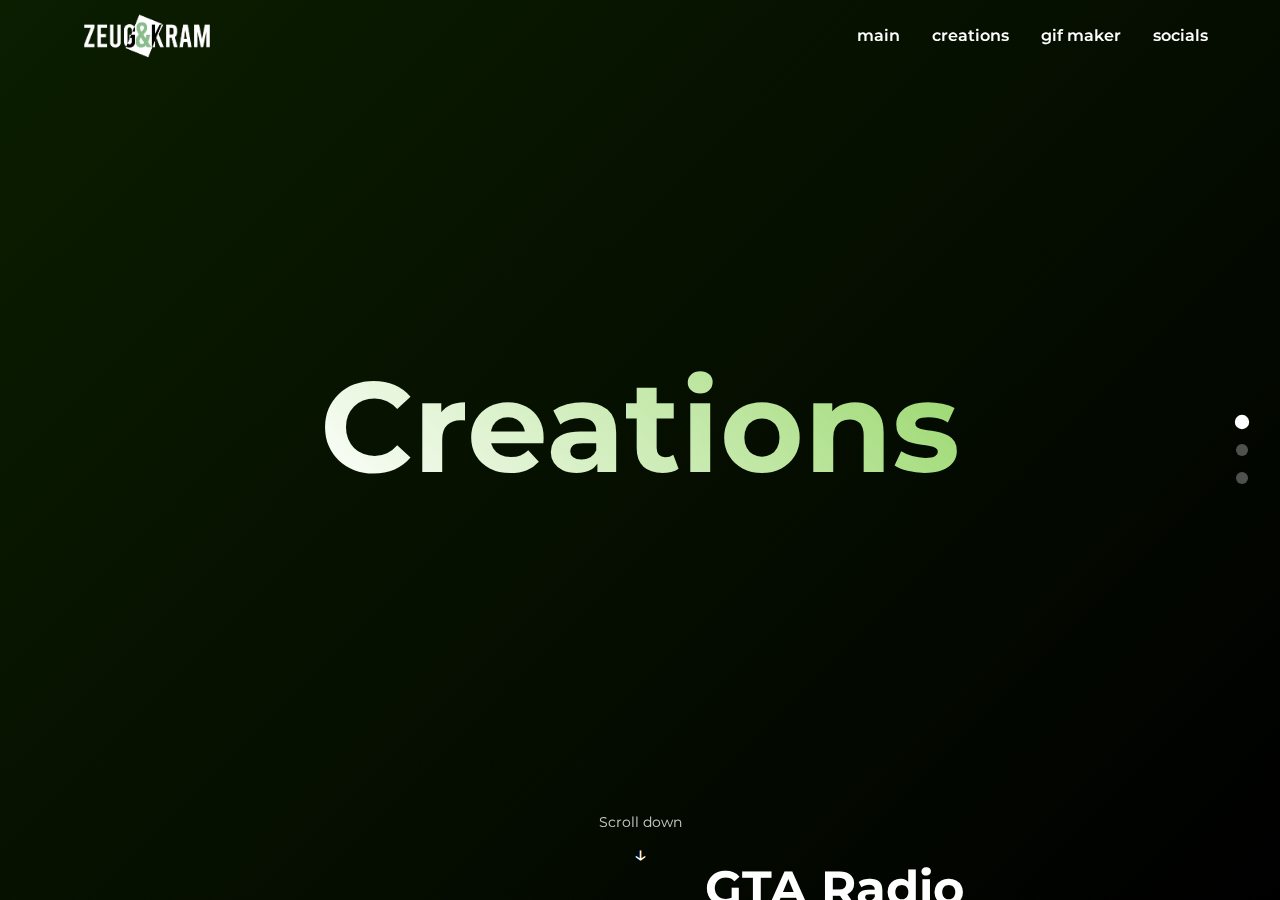
<file: index.html>
<!DOCTYPE html>
<html>
<head>
    <meta charset="utf-8" />
    <title>Zeug und Kram - Creations</title>
    <link rel="stylesheet" href="style.css" />
    <link href="https://fonts.googleapis.com/css2?family=Bebas+Neue&family=Montserrat:wght@400;600;700&display=swap" rel="stylesheet">
</head>
<body>
<!-- Fixed Header -->
<header id="main-header">
    <div class="header-content">
        <div class="header-left">
            <a href="#" class="logo-link">
                <img src="../images/ZeugUndKramFlach.png" alt="Zeug und Kram" class="logo-image" href="/gifmaker">
            </a>
        </div>
        <nav class="header-right">
            <a href="#" class="nav-link">main</a>
            <a href="#" class="nav-link">creations</a>
            <a href="/gifmaker" class="nav-link">gif maker</a>
            <a href="#" class="nav-link">socials</a>
        </nav>
    </div>
</header>

<div id="scroll-container">
    <!-- Page 1: Creations Text -->
    <section class="page" id="page1">
        <div class="page-content">
            <h1 class="creations-title">Creations</h1>
            <div class="scroll-indicator">
                <span>Scroll down</span>
                <div class="arrow">↓</div>
            </div>
        </div>
    </section>

    <!-- Page 2: GTA Radio -->
    <section class="page" id="page2">
        <div class="layout">
            <div class="three-area">
                <div id="container3D"></div>
            </div>
            <div class="text-area">
                <h2>GTA Radio</h2>
                <p>A device that plugs into your cars cigarette lighter port and allows you to play gta radio stations on your car radio.</p>
                <div class="action-cards">
                    <div class="glass-card" onclick="handleButtonClick('view')">
                        <div class="card-icon">👁️</div>
                        <h3>View Details</h3>
                        <p>Watch the demonstration video</p>
                    </div>
                    <div class="glass-card" onclick="handleButtonClick('download')">
                        <div class="card-icon">📥</div>
                        <h3>Download Files</h3>
                        <p>Get the build instructions</p>
                    </div>
                    <div class="glass-card" onclick="handleButtonClick('purchase')">
                        <div class="card-icon">🛒</div>
                        <h3>Purchase</h3>
                        <p>Buy the finished product</p>
                    </div>
                </div>
            </div>
        </div>
    </section>

    <!-- Page 3: Writerdeck -->
    <section class="page" id="page3">
        <div class="layout reverse-layout">
            <div class="text-area">
                <h2>Writerdeck</h2>
                <p>A portable writing device with mechanical keyboard and e-ink display, perfect for distraction-free writing sessions anywhere.</p>
                <div class="action-cards">
                    <div class="glass-card" onclick="handleButtonClick('view')">
                        <div class="card-icon">👁️</div>
                        <h3>View Details</h3>
                        <p>Watch the demonstration video</p>
                    </div>
                    <div class="glass-card" onclick="handleButtonClick('download')">
                        <div class="card-icon">📥</div>
                        <h3>Download Files</h3>
                        <p>Get the build instructions</p>
                    </div>
                    <div class="glass-card" onclick="handleButtonClick('purchase')">
                        <div class="card-icon">🛒</div>
                        <h3>Purchase</h3>
                        <p>Buy the finished product</p>
                    </div>
                </div>
            </div>
            <div class="three-area">
                <div id="container3D-2"></div>
            </div>
        </div>
    </section>
</div>

<!-- Navigation Dots -->
<div id="navigation">
    <div class="nav-dot active" data-page="0"></div>
    <div class="nav-dot" data-page="1"></div>
    <div class="nav-dot" data-page="2"></div>
</div>

<script type="module" src="main.js"></script>
</body>
</html>
</file>
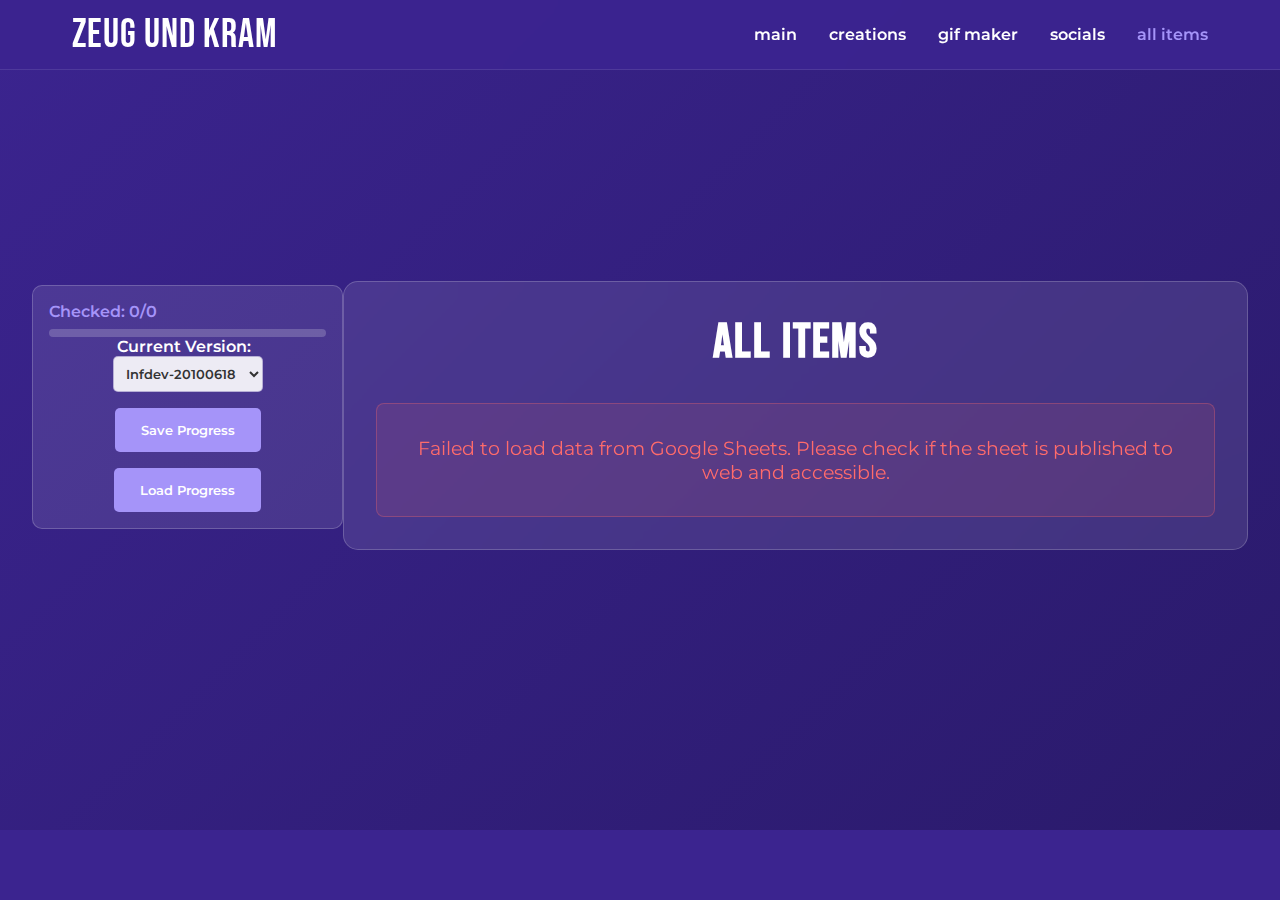
<file: allitems/index.html>
<!DOCTYPE html>
<html>
<head>
  <meta charset="utf-8" />
  <title>All Items - Zeug und Kram</title>
  <link rel="stylesheet" href="allitems.css" />
  <link href="https://fonts.googleapis.com/css2?family=Bebas+Neue&family=Montserrat:wght@400;600;700&display=swap" rel="stylesheet">
</head>
<body>
<header id="main-header">

  <div class="header-content">
    <div class="header-left">
      <h1 class="logo">Zeug und Kram</h1>
    </div>
    <nav class="header-right">
      <a href="../creations/index.html" class="nav-link">main</a>
      <a href="../creations/index.html#page1" class="nav-link">creations</a>
      <a href="../gifmaker/index.html" class="nav-link">gif maker</a>
      <a href="../socials/index.html" class="nav-link">socials</a>
      <a href="#" class="nav-link active">all items</a>
    </nav>
  </div>
</header>

<main class="allitems-container">
  <div class="checklist-progress">
    <div class="progress-info">
      <span id="progress-text">Checked: 0/0</span>
      <div class="progress-bar">
        <div class="progress-fill" id="progress-fill"></div>
      </div>
    </div>
  </div>
  <div class="allitems-content">
    <h2 class="allitems-title">All Items</h2>
    <div class="loading" id="loading">Loading data...</div>
    <table id="data-table" style="display: none;">
      <thead id="table-header"></thead>
      <tbody id="table-body"></tbody>
    </table>
    <div class="error-message" id="error-message" style="display: none;">
      Failed to load data. Please try again later.
    </div>
  </div>
</main>

<script src="allitems.js"></script>
</body>
</html>
</file>
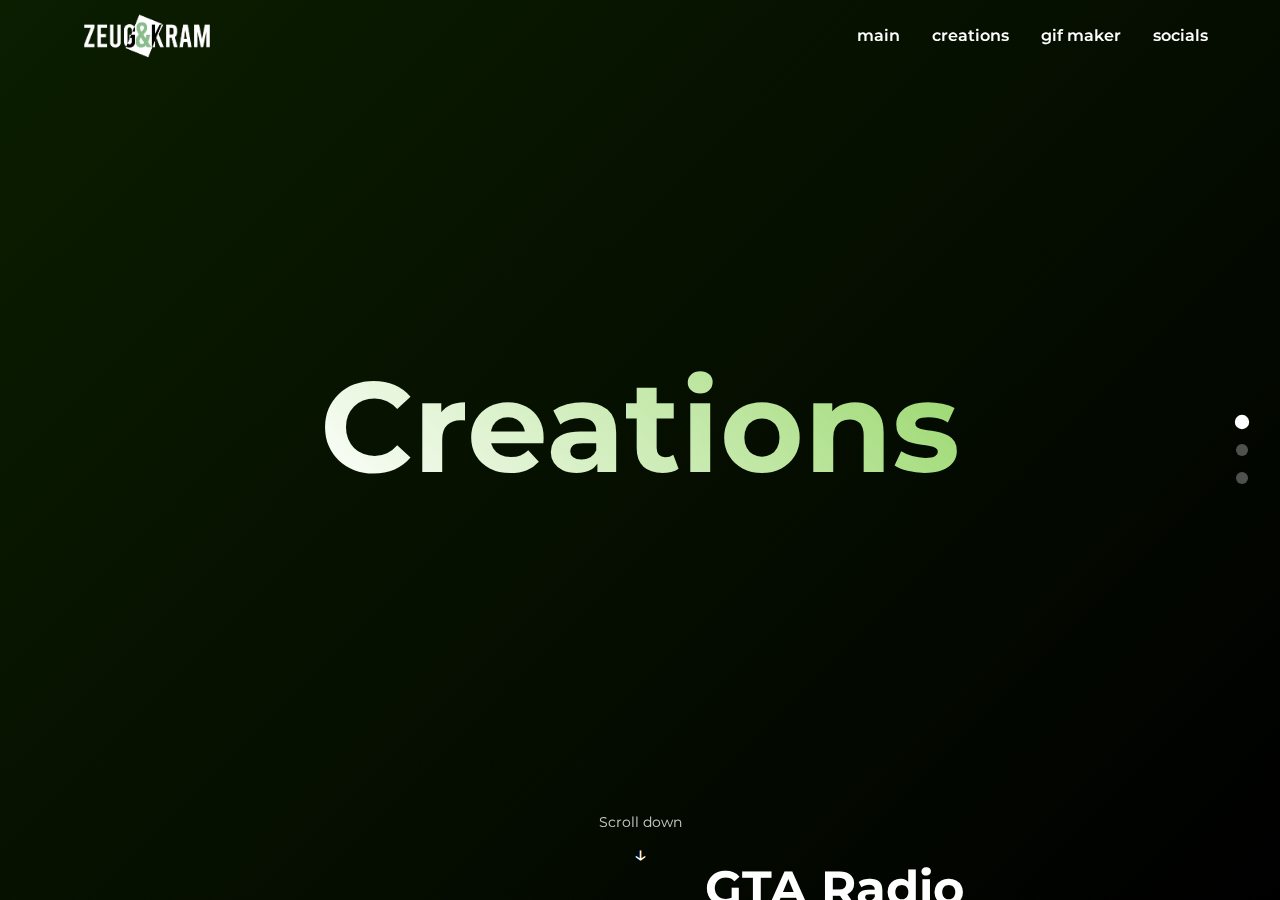
<file: creations/index.html>
<!DOCTYPE html>
<html>
<head>
    <meta charset="utf-8" />
    <title>Zeug und Kram - Creations</title>
    <link rel="stylesheet" href="style.css" />
    <link href="https://fonts.googleapis.com/css2?family=Bebas+Neue&family=Montserrat:wght@400;600;700&display=swap" rel="stylesheet">
</head>
<body>
<!-- Fixed Header -->
<header id="main-header">
    <div class="header-content">
        <div class="header-left">
            <a href="#" class="logo-link">
                <img src="../images/ZeugUndKramFlach.png" alt="Zeug und Kram" class="logo-image" href="/gifmaker">
            </a>
        </div>
        <nav class="header-right">
            <a href="/main" class="nav-link">main</a>
            <a href="/creations" class="nav-link">creations</a>
            <a href="/gifmaker" class="nav-link">gif maker</a>
            <a href="#" class="nav-link">socials</a>
        </nav>
    </div>
</header>

<div id="scroll-container">
    <!-- Page 1: Creations Text -->
    <section class="page" id="page1">
        <div class="page-content">
            <h1 class="creations-title">Creations</h1>
            <div class="scroll-indicator">
                <span>Scroll down</span>
                <div class="arrow">↓</div>
            </div>
        </div>
    </section>

    <!-- Page 2: GTA Radio -->
    <section class="page" id="page2">
        <div class="layout">
            <div class="three-area">
                <div id="container3D"></div>
            </div>
            <div class="text-area">
                <h2>GTA Radio</h2>
                <p>A device that plugs into your cars cigarette lighter port and allows you to play gta radio stations on your car radio.</p>
                <div class="action-cards">
                    <div class="glass-card" onclick="handleButtonClick('view')">
                        <div class="card-icon">👁️</div>
                        <h3>View Details</h3>
                        <p>Watch the demonstration video</p>
                    </div>
                    <div class="glass-card" onclick="handleButtonClick('download')">
                        <div class="card-icon">📥</div>
                        <h3>Download Files</h3>
                        <p>Get the build instructions</p>
                    </div>
                    <div class="glass-card" onclick="handleButtonClick('purchase')">
                        <div class="card-icon">🛒</div>
                        <h3>Purchase</h3>
                        <p>Buy the finished product</p>
                    </div>
                </div>
            </div>
        </div>
    </section>

    <!-- Page 3: Writerdeck -->
    <section class="page" id="page3">
        <div class="layout reverse-layout">
            <div class="text-area">
                <h2>Writerdeck</h2>
                <p>A portable writing device with mechanical keyboard and e-ink display, perfect for distraction-free writing sessions anywhere.</p>
                <div class="action-cards">
                    <div class="glass-card" onclick="handleButtonClick('view')">
                        <div class="card-icon">👁️</div>
                        <h3>View Details</h3>
                        <p>Watch the demonstration video</p>
                    </div>
                    <div class="glass-card" onclick="handleButtonClick('download')">
                        <div class="card-icon">📥</div>
                        <h3>Download Files</h3>
                        <p>Get the build instructions</p>
                    </div>
                    <div class="glass-card" onclick="handleButtonClick('purchase')">
                        <div class="card-icon">🛒</div>
                        <h3>Purchase</h3>
                        <p>Buy the finished product</p>
                    </div>
                </div>
            </div>
            <div class="three-area">
                <div id="container3D-2"></div>
            </div>
        </div>
    </section>
</div>

<!-- Navigation Dots -->
<div id="navigation">
    <div class="nav-dot active" data-page="0"></div>
    <div class="nav-dot" data-page="1"></div>
    <div class="nav-dot" data-page="2"></div>
</div>

<script type="module" src="main.js"></script>
</body>
</html>
</file>
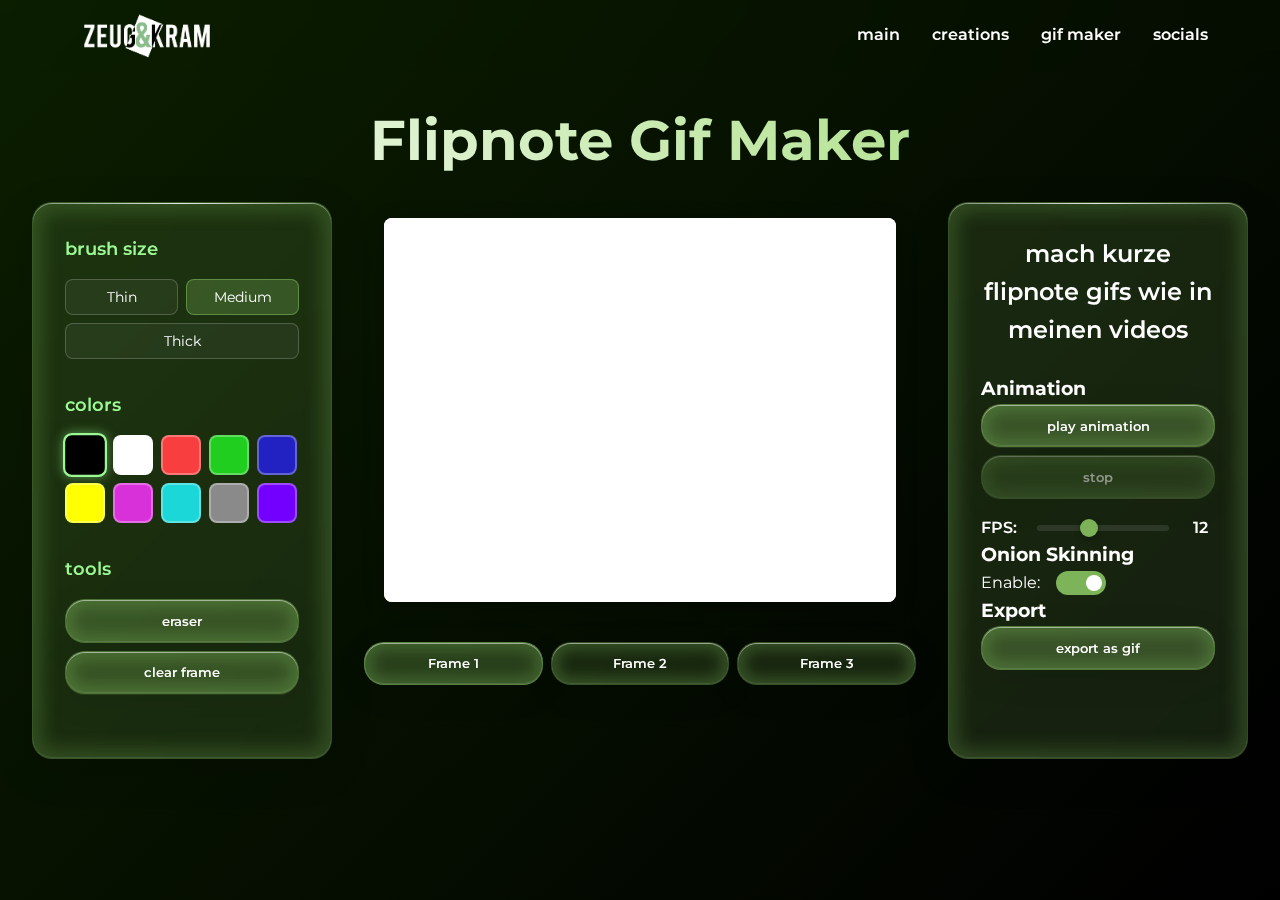
<file: gifmaker/index.html>
<!DOCTYPE html>
<html lang="en">
<head>
    <meta charset="UTF-8">
    <meta name="viewport" content="width=device-width, initial-scale=1.0">
    <title>Pixel Art Animation Tool</title>
    <link rel="stylesheet" href="gifmaker.css">
    <script src="../dist/gif.js"></script>
    <link href="https://fonts.googleapis.com/css2?family=Bebas+Neue&family=Montserrat:wght@400;600;700&display=swap" rel="stylesheet">
</head>
<body>
<!-- Fixed Header matching creations page -->
<header id="main-header">
    <div class="header-content">
        <div class="header-left">
            <a href="/main" class="logo-link">
                <img src="../images/ZeugUndKramFlach.png" alt="Zeug und Kram" class="logo-image">
            </a>
        </div>
        <nav class="header-right">
            <a href="/main" class="nav-link">main</a>
            <a href="/creations" class="nav-link">creations</a>
            <a href="/gifmaker" class="nav-link">gif maker</a>
            <a href="/socials" class="nav-link">socials</a>
        </nav>
    </div>
</header>

<div class="main-container">
    <h1 class="app-title">Flipnote Gif Maker</h1>

    <div class="workspace">
        <div class="panel tools-panel">
            <div class="tool-group">
                <h3>Brush Size</h3>
                <div class="brush-sizes">
                    <button class="brush-btn" data-size="1">Thin</button>
                    <button class="brush-btn active" data-size="2">Medium</button>
                    <button class="brush-btn" data-size="4">Thick</button>
                </div>
            </div>

            <div class="tool-group">
                <h3>Colors</h3>
                <div class="color-palette">
                    <button class="color-btn active" style="background-color: #000000;" data-color="#000000"></button>
                    <button class="color-btn" style="background-color: #ffffff;" data-color="#ffffff"></button>
                    <button class="color-btn" style="background-color: #f83e3e;" data-color="#f83e3e"></button>
                    <button class="color-btn" style="background-color: #1fce1f;" data-color="#1fce1f"></button>
                    <button class="color-btn" style="background-color: #2222c2;" data-color="#2222c2"></button>
                    <button class="color-btn" style="background-color: #ffff00;" data-color="#ffff00"></button>
                    <button class="color-btn" style="background-color: #d931d9;" data-color="#d931d9"></button>
                    <button class="color-btn" style="background-color: #1bd7d7;" data-color="#1bd7d7"></button>
                    <button class="color-btn" style="background-color: #8a8a8a;" data-color="#8a8a8a"></button>
                    <button class="color-btn" style="background-color: #7300ff;" data-color="#7300ff"></button>
                </div>
            </div>

            <div class="tool-group">
                <h3>Tools</h3>
                <button class="action-btn" id="eraser">Eraser</button>
                <button class="action-btn" id="clear-btn">Clear Frame</button>
            </div>
        </div>

        <div class="canvas-panel">

            <div class="canvas-container">
                <canvas id="drawing-canvas" width="256" height="192"></canvas>
            </div>

            <div class="frame-navigation">
                <button class="frame-btn active" data-frame="0">Frame 1</button>
                <button class="frame-btn" data-frame="1">Frame 2</button>
                <button class="frame-btn" data-frame="2">Frame 3</button>
            </div>
        </div>

        <div class="panel actions-panel">
            <h2 class="panel-title">Mach kurze Flipnote gifs wie in meinen Videos</h2>

            <div class="action-group">
                <h3>Animation</h3>
                <button class="action-btn primary" id="play-btn">Play Animation</button>
                <button class="action-btn" id="stop-btn" disabled>Stop</button>

                <div class="fps-control">
                    <label for="fps-slider">FPS:</label>
                    <input type="range" id="fps-slider" min="1" max="30" value="12">
                    <span id="fps-value">12</span>
                </div>
            </div>

            <div class="action-group">
                <h3>Onion Skinning</h3>
                <div class="toggle-group">
                    <label for="onion-toggle">Enable:</label>
                    <label class="toggle-switch">
                        <input type="checkbox" id="onion-toggle" checked>
                        <span class="slider"></span>
                    </label>
                </div>
            </div>

            <div class="action-group">
                <h3>Export</h3>
                <button class="action-btn primary" id="export-gif">Export as GIF</button>
            </div>
        </div>
    </div>
</div>

<!-- Export Modal -->
<div class="export-modal" id="export-modal">
    <div class="modal-content">
        <div class="modal-header">
            <h2 class="modal-title">Export Animation</h2>
            <button class="close-btn" id="close-modal">&times;</button>
        </div>

        <div class="export-preview" id="export-preview">
            <!-- Preview will be inserted here -->
        </div>

        <div class="progress-bar" id="progress-bar">
            <div class="progress" id="progress"></div>
        </div>

        <div class="export-actions">
            <button class="export-btn cancel" id="cancel-export">Cancel</button>
            <button class="export-btn" id="confirm-export">Export GIF</button>
        </div>
    </div>
</div>


<script src="gifmaker.js"></script>
</body>
</html>
</file>
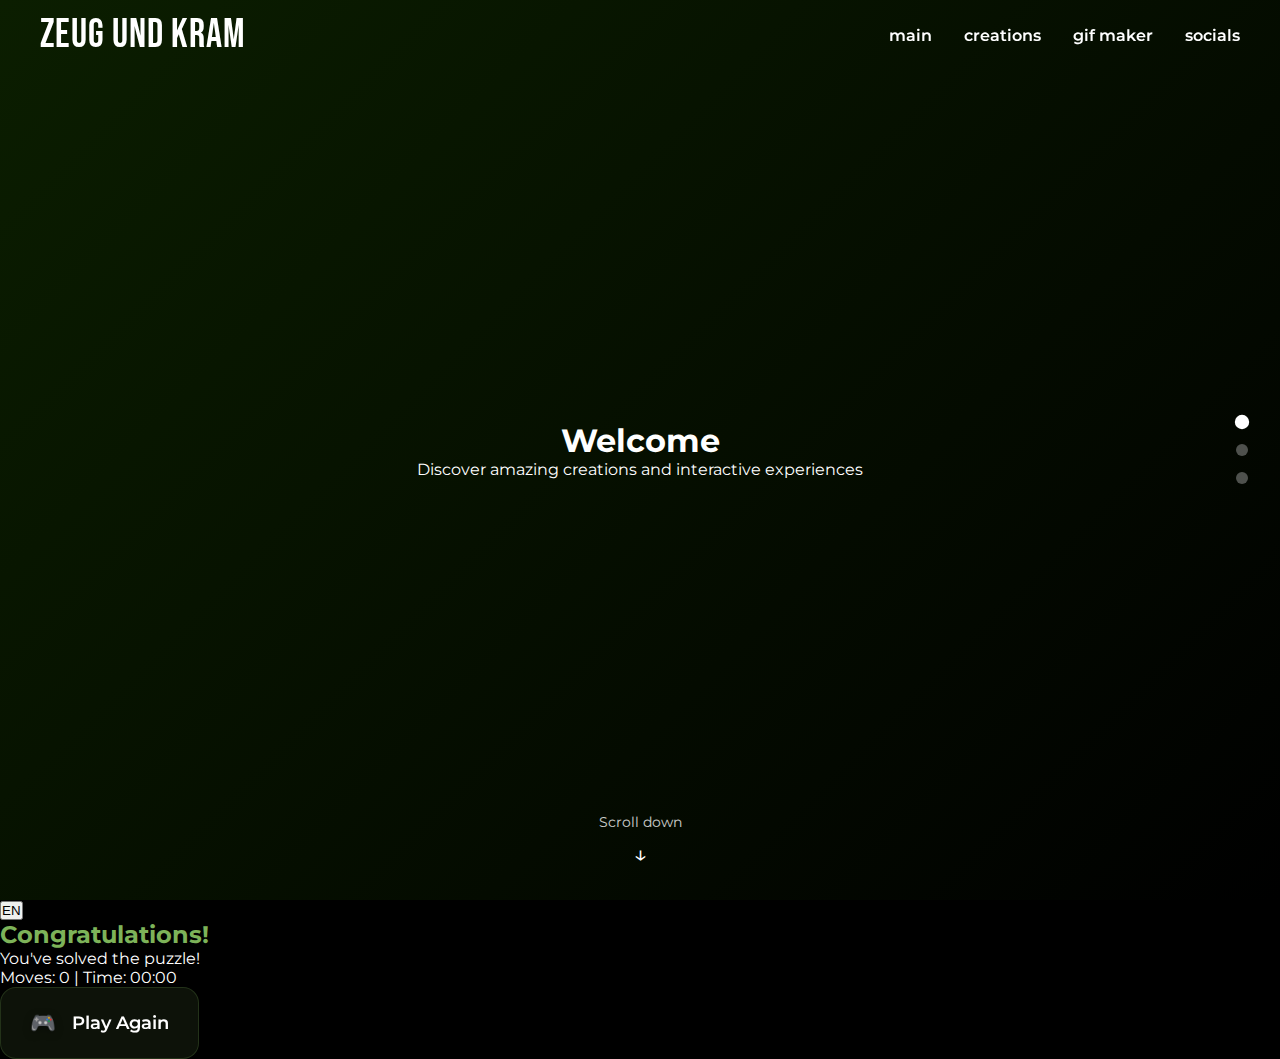
<file: main/index.html>
<!DOCTYPE html>
<html lang="en">
<head>
    <meta charset="UTF-8">
    <meta name="viewport" content="width=device-width, initial-scale=1.0">
    <title>Zeug und Kram - Main</title>
    <link rel="stylesheet" href="main.css">
    <link href="https://fonts.googleapis.com/css2?family=Bebas+Neue&family=Montserrat:wght@400;600;700&display=swap" rel="stylesheet">
</head>
<body>
<!-- Fixed Header -->
<header id="main-header">
    <div class="header-content">
        <div class="header-left">
            <h1 class="logo">Zeug und Kram</h1>
        </div>
        <nav class="header-right">
            <a href="#" class="nav-link">main</a>
            <a href="/creations" class="nav-link">creations</a>
            <a href="/gifmaker" class="nav-link">gif maker</a>
            <a href="#" class="nav-link">socials</a>
        </nav>
    </div>
</header>

<div id="scroll-container">
    <!-- Page 1: Welcome -->
    <section class="page" id="page1">
        <div class="page-content">
            <h1 class="welcome-title">Welcome</h1>
            <p class="page-subtitle">Discover amazing creations and interactive experiences</p>
            <div class="scroll-indicator">
                <span>Scroll down</span>
                <div class="arrow">↓</div>
            </div>
        </div>
    </section>

    <!-- Page 2: Sliding Puzzle -->
    <section class="page" id="page2">
        <div class="layout">
            <div class="puzzle-area">
                <div class="puzzle-container">
                    <div class="puzzle-grid" id="puzzle-grid">
                        <!-- Puzzle pieces will be generated here -->
                    </div>
                </div>
            </div>
            <div class="text-area">
                <h2>Sliding Puzzle</h2>
                <p>Arrange the pieces to complete the image. Click on pieces adjacent to the empty space to move them. Challenge yourself with this classic puzzle game!</p>

                <div class="puzzle-stats">
                    <div class="stat-box">
                        <div class="stat-value" id="move-count">0</div>
                        <div class="stat-label">Moves</div>
                    </div>
                    <div class="stat-box">
                        <div class="stat-value" id="timer">00:00</div>
                        <div class="stat-label">Time</div>
                    </div>
                </div>

                <div class="action-buttons">
                    <button class="action-btn" id="shuffle-btn">
                        <span class="btn-icon">🔀</span>
                        Shuffle Puzzle
                    </button>
                    <button class="action-btn" id="reset-btn">
                        <span class="btn-icon">🔄</span>
                        Reset Puzzle
                    </button>
                </div>
            </div>
        </div>
    </section>

    <!-- Page 3: About -->
    <section class="page" id="page3">
        <div class="layout">
            <div class="text-area">
                <h2>About Zeug und Kram</h2>
                <p>We create innovative projects and interactive experiences that blend technology with creativity. From 3D models to puzzle games, we're passionate about building unique digital experiences.</p>
                <div class="features">
                    <h3>What We Offer:</h3>
                    <ul>
                        <li>Interactive 3D experiences</li>
                        <li>Creative web applications</li>
                        <li>Open source projects</li>
                        <li>Custom digital solutions</li>
                        <li>Educational content</li>
                    </ul>
                </div>
            </div>
            <div class="image-area">
                <div class="placeholder-image">
                    <span>More Projects Coming Soon</span>
                </div>
            </div>
        </div>
    </section>
</div>

<!-- Navigation Dots -->
<div id="navigation">
    <div class="nav-dot active" data-page="0"></div>
    <div class="nav-dot" data-page="1"></div>
    <div class="nav-dot" data-page="2"></div>
</div>

<!-- Language Toggle Button -->
<div id="language-toggle">
    <button id="language-btn">
        <span class="flag-svg" id="flag-svg">
            <!-- UK Flag SVG will be inserted here -->
        </span>
        <span class="language-text">EN</span>
    </button>
</div>

<!-- Win Message -->
<div class="win-message" id="win-message">
    <div class="win-content">
        <h2>Congratulations!</h2>
        <p>You've solved the puzzle!</p>
        <p id="win-stats">Moves: 0 | Time: 00:00</p>
        <button class="action-btn" id="play-again-btn">
            <span class="btn-icon">🎮</span>
            Play Again
        </button>
    </div>
</div>

<script src="main.js"></script>
</body>
</html>
</file>
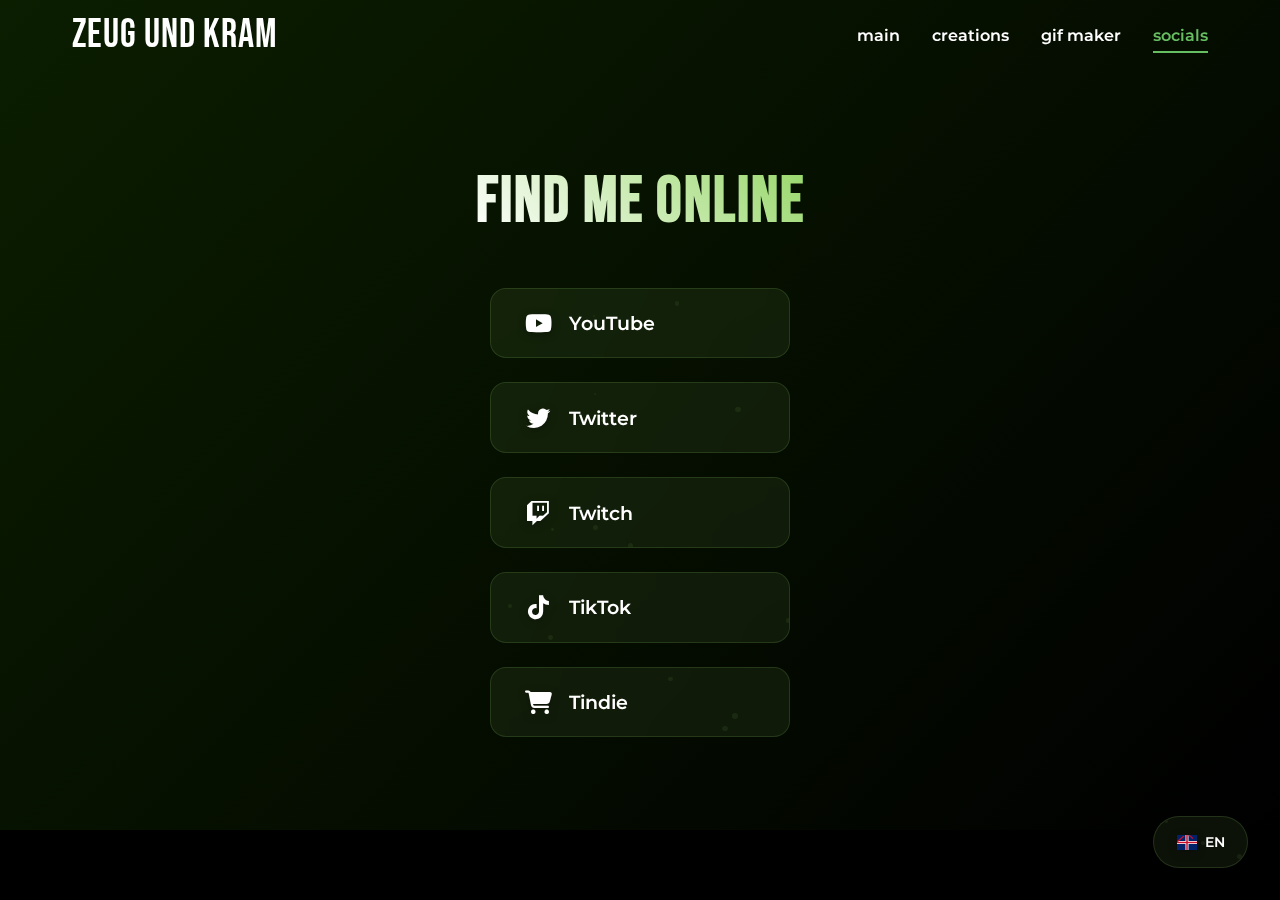
<file: socials/index.html>
<!DOCTYPE html>
<html>
<head>
    <meta charset="utf-8" />
    <title>Socials - Zeug und Kram</title>
    <link rel="stylesheet" href="socials.css" />
    <link href="https://fonts.googleapis.com/css2?family=Bebas+Neue&family=Montserrat:wght@400;600;700&display=swap" rel="stylesheet">
    <link rel="stylesheet" href="https://cdnjs.cloudflare.com/ajax/libs/font-awesome/6.4.0/css/all.min.css">
</head>
<body>
<!-- Fixed Header - Overlay style -->
<header id="main-header">
    <div class="header-content">
        <div class="header-left">
            <h1 class="logo">Zeug und Kram</h1>
        </div>
        <nav class="header-right">
            <a href="../creations/index.html" class="nav-link">main</a>
            <a href="../creations/index.html#page1" class="nav-link">creations</a>
            <a href="../gifmaker/index.html" class="nav-link">gif maker</a>
            <a href="#" class="nav-link active">socials</a>
        </nav>
    </div>
</header>

<main class="socials-container">
    <div class="socials-content">
        <h2 class="socials-title">Find Me Online</h2>
        <div class="social-buttons">
            <a href="https://youtube.com" target="_blank" class="social-btn youtube">
                <i class="fab fa-youtube"></i>
                <span>YouTube</span>
            </a>
            <a href="https://twitter.com" target="_blank" class="social-btn twitter">
                <i class="fab fa-twitter"></i>
                <span>Twitter</span>
            </a>
            <a href="https://twitch.tv" target="_blank" class="social-btn twitch">
                <i class="fab fa-twitch"></i>
                <span>Twitch</span>
            </a>
            <a href="https://tiktok.com" target="_blank" class="social-btn tiktok">
                <i class="fab fa-tiktok"></i>
                <span>TikTok</span>
            </a>
            <a href="https://tindie.com" target="_blank" class="social-btn tindie">
                <i class="fas fa-shopping-cart"></i>
                <span>Tindie</span>
            </a>
        </div>
    </div>
</main>

<!-- Language Toggle Button -->
<div id="language-toggle">
    <button id="language-btn">
        <span class="flag-svg" id="flag-svg">
            <!-- UK Flag SVG will be inserted here -->
        </span>
        <span class="language-text">EN</span>
    </button>
</div>

<script src="socials.js"></script>
</body>
</html>
</file>
<file: style.css>
* {
    margin: 0;
    padding: 0;
    box-sizing: border-box;
}

body {
    font-family: "Montserrat", sans-serif;
    background-color: #000000;
    color: white;
    overflow: hidden;
}

/* Fixed Header - Overlay style */
#main-header {
    position: fixed;
    top: 0;
    left: 0;
    width: 100%;
    height: 70px;
    z-index: 1000;
    display: flex;
    align-items: center;
}

.header-content {
    width: 100%;
    max-width: 1200px;
    margin: 0 auto;
    padding: 0 2rem;
    display: flex;
    justify-content: space-between;
    align-items: center;
}

/* Logo - Image Style */
.header-left {
    display: flex;
    align-items: center;
}

.logo-link {
    display: flex;
    align-items: center;
    text-decoration: none;
    height: 40px;
}

.logo-image {
    max-height: 60px;
    max-width: 150px;
    width: auto;
    height: auto;
    transition: all 0.3s ease;
}

.logo-image:hover {
    transform: scale(1.05);
    filter: drop-shadow(0 0 8px rgba(123, 179, 89, 0.7));
}

/* Navigation Links */
.header-right {
    display: flex;
    gap: 2rem;
}

h2 {
    color: #7db359;
}

.nav-link {
    font-family: "Montserrat", sans-serif;
    font-size: 1rem;
    font-weight: 600;
    color: white;
    text-decoration: none;
    text-transform: lowercase;
    padding: 0.5rem 0;
    position: relative;
    transition: color 0.3s ease;
}

.nav-link:hover {
    color: #9bf994;
}

.nav-link::after {
    content: '';
    position: absolute;
    bottom: 0;
    left: 0;
    width: 0;
    height: 2px;
    background: #66be60;
    transition: width 0.3s ease;
}

.nav-link:hover::after {
    width: 100%;
}

/* Remove padding from scroll container - header overlays content */
#scroll-container {
    height: 100vh;
    overflow-y: scroll;
    scroll-snap-type: y mandatory;
    scroll-behavior: smooth;
}

/* Pages take full viewport height */
.page {
    height: 100vh;
    scroll-snap-align: start;
    position: relative;
    display: flex;
    align-items: center;
    justify-content: center;
}

/* Page 1: Creations */
#page1 {
    background: linear-gradient(135deg, #0b1e00 0%, #000000 100%);
}

.page-content {
    text-align: center;
}

.creations-title {
    font-size: 8rem;
    font-weight: 700;
    background: linear-gradient(45deg, #fff, #97d769);
    -webkit-background-clip: text;
    background-clip: text;
    color: transparent;
    margin-bottom: 3rem;
    animation: fadeInUp 1s ease-out;
}

.scroll-indicator {
    position: absolute;
    bottom: 2rem;
    left: 50%;
    transform: translateX(-50%);
    text-align: center;
    animation: bounce 2s infinite;
}

.scroll-indicator span {
    display: block;
    font-size: 0.9rem;
    margin-bottom: 0.5rem;
    opacity: 0.8;
}

.arrow {
    font-size: 1.5rem;
}

/* Page 2: 3D Model Layout */
#page2 {
    background: rgba(0, 0, 0, 0.76);
}

.layout {
    display: flex;
    width: 100%;
    height: 100%;
}

.three-area {
    width: 50%;
    height: 100%;
    position: relative;
}

.text-area {
    width: 50%;
    height: 100%;
    padding: 4rem;
    display: flex;
    flex-direction: column;
    justify-content: center;
    background: rgba(255, 255, 255, 0.05);
    backdrop-filter: blur(25px);
    -webkit-backdrop-filter: blur(25px);
    border-left: 1px solid rgba(255, 255, 255, 0.08);
}

.text-area h2 {
    font-size: 3rem;
    margin-bottom: 1.5rem;
    color: #fff;
}

.text-area p {
    font-size: 1.2rem;
    line-height: 1.6;
    margin-bottom: 2rem;
    opacity: 0.9;
}

/* Glass Cards - Professional Style */
.action-cards {
    display: flex;
    gap: 1.5rem;
    margin-top: 2rem;
    flex-wrap: wrap;
}

.glass-card {
    width: 240px;
    height: 360px;
    background: rgba(123, 179, 89, 0.17);
    backdrop-filter: blur(15px);
    -webkit-backdrop-filter: blur(15px);
    border-radius: 20px;
    border: 1px solid rgba(123, 179, 89, 0.3);
    box-shadow:
            0 8px 32px rgba(0, 0, 0, 0.1),
            inset 0 1px 0 rgba(255, 255, 255, 0.5),
            inset 0 -1px 0 rgba(255, 255, 255, 0.1),
            inset 0 0 14px 7px rgba(123, 179, 89, 0.3);
    position: relative;
    overflow: hidden;
    cursor: pointer;
    transition: all 0.4s cubic-bezier(0.25, 0.46, 0.45, 0.94);
    display: flex;
    flex-direction: column;
    align-items: center;
    justify-content: center;
    text-align: center;
    padding: 2rem;
}

.glass-card::before {
    content: '';
    position: absolute;
    top: 0;
    left: 0;
    right: 0;
    height: 1px;
    background: linear-gradient(
            90deg,
            transparent,
            rgba(255, 255, 255, 0.8),
            transparent
    );
}

.glass-card::after {
    content: '';
    position: absolute;
    top: 0;
    left: 0;
    width: 1px;
    height: 100%;
    background: linear-gradient(
            180deg,
            rgba(255, 255, 255, 0.8),
            transparent,
            rgba(255, 255, 255, 0.3)
    );
}

.glass-card:hover {
    transform: translateY(-10px) scale(1.03);
    box-shadow:
            0 15px 40px rgba(0, 0, 0, 0.2),
            inset 0 1px 0 rgba(255, 255, 255, 0.6),
            inset 0 -1px 0 rgba(255, 255, 255, 0.1),
            inset 0 0 20px 10px rgba(123, 179, 89, 0.4);
    border: 1px solid rgba(123, 179, 89, 0.5);
}

.card-icon {
    font-size: 3rem;
    margin-bottom: 1.5rem;
    filter: drop-shadow(0 2px 4px rgba(0, 0, 0, 0.3));
    transition: transform 0.3s ease;
}

.glass-card:hover .card-icon {
    transform: scale(1.2);
}

.glass-card h3 {
    font-size: 1.4rem;
    margin-bottom: 1rem;
    color: white;
    font-weight: 600;
}

.glass-card p {
    font-size: 1rem;
    opacity: 0.8;
    line-height: 1.5;
}

/* Navigation Dots */
#navigation {
    position: fixed;
    right: 2rem;
    top: 50%;
    transform: translateY(-50%);
    z-index: 1000;
}

.nav-dot {
    width: 12px;
    height: 12px;
    border-radius: 50%;
    background: rgba(255, 255, 255, 0.3);
    margin: 1rem 0;
    cursor: pointer;
    transition: all 0.3s ease;
}

.nav-dot.active {
    background: white;
    transform: scale(1.2);
}

.nav-dot:hover {
    transform: scale(1.1);
}

/* Animations */
@keyframes fadeInUp {
    from {
        opacity: 0;
        transform: translateY(50px);
    }
    to {
        opacity: 1;
        transform: translateY(0);
    }
}

@keyframes bounce {
    0%, 20%, 50%, 80%, 100% {
        transform: translateY(0) translateX(-50%);
    }
    40% {
        transform: translateY(-10px) translateX(-50%);
    }
    60% {
        transform: translateY(-5px) translateX(-50%);
    }
}

/* Page 3: Writerdeck */
#page3 {
    background: linear-gradient(135deg, #1e0b00 0%, #000000 100%);
}

.reverse-layout {
    flex-direction: row-reverse;
}

.reverse-layout .text-area {
    border-left: none;
    border-right: 1px solid rgba(255, 255, 255, 0.08);
}

/* 3D Containers */
#container3D, #container3D-2 {
    width: 100%;
    height: 100%;
}

#container3D canvas, #container3D-2 canvas {
    width: 100% !important;
    height: 100% !important;
    display: block;
}

/* Responsive Design */
@media (max-width: 1024px) {
    .action-cards {
        justify-content: center;
    }

    .glass-card {
        width: 200px;
        height: 320px;
    }
}

@media (max-width: 768px) {
    .header-content {
        padding: 0 1rem;
    }

    .logo-image {
        max-height: 25px;
        max-width: 120px;
    }

    .header-right {
        gap: 1rem;
    }

    .nav-link {
        font-size: 0.9rem;
    }

    .layout {
        flex-direction: column;
    }

    .three-area, .text-area {
        width: 100%;
        height: 50%;
    }

    .creations-title {
        font-size: 4rem;
    }

    .text-area {
        padding: 2rem;
    }

    .text-area h2 {
        font-size: 2rem;
    }

    #navigation {
        right: 1rem;
    }

    .action-cards {
        justify-content: center;
    }

    .glass-card {
        width: 180px;
        height: 280px;
        padding: 1.5rem;
    }

    .card-icon {
        font-size: 2.5rem;
    }

    .glass-card h3 {
        font-size: 1.2rem;
    }

    .glass-card p {
        font-size: 0.9rem;
    }
}

@media (max-width: 480px) {
    .logo-image {
        max-height: 20px;
        max-width: 100px;
    }

    .header-right {
        gap: 0.5rem;
    }

    .nav-link {
        font-size: 0.8rem;
    }

    .creations-title {
        font-size: 3rem;
    }

    .text-area h2 {
        font-size: 1.5rem;
    }

    .text-area p {
        font-size: 1rem;
    }

    .action-cards {
        flex-direction: column;
        align-items: center;
    }

    .glass-card {
        width: 240px;
        height: 120px;
        flex-direction: row;
        text-align: left;
        padding: 1.5rem;
    }

    .card-icon {
        margin-bottom: 0;
        margin-right: 1rem;
        font-size: 2rem;
    }

    .glass-card h3 {
        font-size: 1.1rem;
        margin-bottom: 0.5rem;
    }

    .glass-card p {
        font-size: 0.8rem;
    }
}
</file>
<file: allitems/allitems.css>
* {
    margin: 0;
    padding: 0;
    box-sizing: border-box;
}

body {
    font-family: "Montserrat", sans-serif;
    background: #3b248f;
    color: white;
    overflow-x: hidden;
}

/* Fixed Header */
#main-header {
    position: fixed;
    top: 0;
    left: 0;
    width: 100%;
    height: 70px;
    background: rgba(59, 36, 143, 0.95);
    backdrop-filter: blur(10px);
    border-bottom: 1px solid rgba(255, 255, 255, 0.1);
    z-index: 1000;
    display: flex;
    align-items: center;
}

.header-content {
    width: 100%;
    max-width: 1200px;
    margin: 0 auto;
    padding: 0 2rem;
    display: flex;
    justify-content: space-between;
    align-items: center;
}

.logo {
    font-family: 'Bebas Neue', sans-serif;
    font-size: 2.5rem;
    font-weight: 400;
    color: white;
    margin: 0;
    letter-spacing: 1px;
}

.header-right {
    display: flex;
    gap: 2rem;
}

.nav-link {
    font-family: "Montserrat", sans-serif;
    font-size: 1rem;
    font-weight: 600;
    color: white;
    text-decoration: none;
    text-transform: lowercase;
    padding: 0.5rem 0;
    position: relative;
    transition: color 0.3s ease;
}

.nav-link:hover {
    color: #a594f9;
}

.nav-link.active {
    color: #a594f9;
}

/* All Items Container */
.allitems-container {
    padding-top: 70px;
    min-height: calc(100vh - 70px);
    display: flex;
    align-items: center;
    justify-content: center;
    background: linear-gradient(135deg, #3b248f 0%, #2a1a6b 100%);
    padding: 2rem;
}

.allitems-content {
    text-align: center;
    padding: 2rem;
    background: rgba(255, 255, 255, 0.1);
    backdrop-filter: blur(10px);
    border-radius: 15px;
    border: 1px solid rgba(255, 255, 255, 0.2);
    max-width: 90%;
    width: 1000px;
}

.allitems-title {
    font-family: 'Bebas Neue', sans-serif;
    font-size: 3rem;
    margin-bottom: 2rem;
    color: white;
    letter-spacing: 2px;
}

/* Loading and Error States */
.loading {
    font-size: 1.2rem;
    color: #a594f9;
    padding: 2rem;
}

.error-message {
    font-size: 1.2rem;
    color: #ff6b6b;
    padding: 2rem;
    background: rgba(255, 107, 107, 0.1);
    border-radius: 8px;
    border: 1px solid rgba(255, 107, 107, 0.3);
}

/* Table Styles */
#data-table {
    width: 100%;
    border-collapse: collapse;
    margin: 0 auto;
    background: rgba(255, 255, 255, 0.95);
    border-radius: 10px;
    overflow: hidden;
    box-shadow: 0 10px 30px rgba(0, 0, 0, 0.3);
}

#table-header {
    background: #3b248f;
}

#table-header th {
    padding: 1rem;
    text-align: left;
    font-weight: 600;
    color: white;
    font-size: 1rem;
    border-bottom: 2px solid #a594f9;
}

#table-body td {
    padding: 1rem;
    text-align: left;
    color: #333;
    border-bottom: 1px solid #e0e0e0;
    font-size: 0.95rem;
}

#table-body tr:last-child td {
    border-bottom: none;
}

#table-body tr:nth-child(even) {
    background: rgba(59, 36, 143, 0.05);
}

#table-body tr:hover {
    background: rgba(165, 148, 249, 0.1);
}

/* Image styling in table */
#table-body td:first-child {
    text-align: center;
    width: 70px;
}

/* Checklist Progress */
.checklist-progress {
    background: rgba(255, 255, 255, 0.1);
    padding: 1rem;
    border-radius: 10px;
    margin-bottom: 1rem;
    border: 1px solid rgba(255, 255, 255, 0.2);
}

.progress-info {
    display: flex;
    flex-direction: column;
    gap: 0.5rem;
}

#progress-text {
    font-weight: 600;
    color: #a594f9;
}

.progress-bar {
    width: 100%;
    height: 8px;
    background: rgba(255, 255, 255, 0.2);
    border-radius: 4px;
    overflow: hidden;
}

.progress-fill {
    height: 100%;
    background: #a594f9;
    width: 0%;
    transition: width 0.3s ease;
}

/* Checkbox styling */
.checkbox-cell {
    text-align: center;
    width: 60px;
}

.checkbox-cell input[type="checkbox"] {
    width: 20px;
    height: 20px;
    cursor: pointer;
    accent-color: #a594f9;
}

/* Completed row styling */
.row-completed {
    opacity: 0.6;
    background: rgba(100, 255, 100, 0.1) !important;
}

#table-body td img {
    max-width: 50px;
    max-height: 50px;
    border-radius: 4px;
    box-shadow: 0 2px 4px rgba(0, 0, 0, 0.1);
}

/* Level Selector and Save/Load Buttons */
.level-selector {
    margin-bottom: 1rem;
    text-align: center;
}

.level-selector label {
    font-weight: 600;
    margin-right: 0.5rem;
    color: white;
}

.level-selector select {
    background: rgba(255, 255, 255, 0.9);
    border: 1px solid rgba(59, 36, 143, 0.3);
    border-radius: 5px;
    padding: 0.5rem;
    font-family: "Montserrat", sans-serif;
    color: #333;
    font-weight: 600;
    cursor: pointer;
    transition: all 0.3s ease;
}

.level-selector select:hover {
    background: rgba(255, 255, 255, 1);
    border-color: rgba(59, 36, 143, 0.5);
}

.save-load-buttons {
    display: flex;
    gap: 1rem;
    justify-content: center;
    flex-wrap: wrap;
    margin-top: 1rem;
}

.action-button {
    background: #a594f9;
    color: white;
    border: none;
    padding: 0.75rem 1.5rem;
    border-radius: 5px;
    font-family: "Montserrat", sans-serif;
    font-weight: 600;
    cursor: pointer;
    transition: all 0.3s ease;
    border: 2px solid transparent;
}

.action-button:hover {
    background: #8a7af0;
    transform: translateY(-2px);
    box-shadow: 0 4px 8px rgba(0, 0, 0, 0.2);
}

.action-button:active {
    transform: translateY(0);
}

/* Temporary Messages */
.temp-message {
    position: fixed;
    top: 100px;
    right: 20px;
    padding: 1rem 1.5rem;
    border-radius: 5px;
    font-weight: 600;
    z-index: 1001;
    animation: slideIn 0.3s ease;
    box-shadow: 0 4px 12px rgba(0, 0, 0, 0.3);
}

.temp-message.success {
    background: #4CAF50;
    color: white;
    border: 1px solid #45a049;
}

.temp-message.error {
    background: #f44336;
    color: white;
    border: 1px solid #da190b;
}

@keyframes slideIn {
    from {
        transform: translateX(100%);
        opacity: 0;
    }
    to {
        transform: translateX(0);
        opacity: 1;
    }
}

@keyframes slideOut {
    from {
        transform: translateX(0);
        opacity: 1;
    }
    to {
        transform: translateX(100%);
        opacity: 0;
    }
}

/* File input styling */
#file-input {
    display: none;
}

/* Responsive Design */
@media (max-width: 768px) {
    .allitems-content {
        padding: 1rem;
        max-width: 95%;
    }

    .allitems-title {
        font-size: 2.5rem;
    }

    #table-header th,
    #table-body td {
        padding: 0.75rem 0.5rem;
        font-size: 0.9rem;
    }

    .header-content {
        padding: 0 1rem;
    }

    .logo {
        font-size: 2rem;
    }

    .header-right {
        gap: 1rem;
    }

    .nav-link {
        font-size: 0.9rem;
    }

    .save-load-buttons {
        flex-direction: column;
        align-items: center;
    }

    .action-button {
        width: 200px;
    }

    .temp-message {
        right: 10px;
        left: 10px;
        text-align: center;
    }

    .level-selector {
        display: flex;
        flex-direction: column;
        gap: 0.5rem;
    }

    .level-selector label {
        margin-right: 0;
    }

    .checklist-progress {
        padding: 0.75rem;
    }
}

@media (max-width: 480px) {
    .allitems-title {
        font-size: 2rem;
    }

    #table-header th,
    #table-body td {
        padding: 0.5rem 0.25rem;
        font-size: 0.8rem;
    }

    .logo {
        font-size: 1.5rem;
    }

    .header-right {
        gap: 0.5rem;
    }

    .nav-link {
        font-size: 0.8rem;
    }

    .allitems-container {
        padding: 1rem;
    }

    .allitems-content {
        padding: 0.75rem;
    }

    .action-button {
        padding: 0.6rem 1.2rem;
        font-size: 0.9rem;
    }

    .level-selector select {
        padding: 0.4rem;
        font-size: 0.9rem;
    }

    .progress-info {
        gap: 0.25rem;
    }

    #progress-text {
        font-size: 0.9rem;
    }

    .checkbox-cell input[type="checkbox"] {
        width: 18px;
        height: 18px;
    }
}

/* Extra small devices */
@media (max-width: 360px) {
    .header-content {
        flex-direction: column;
        gap: 0.5rem;
        padding: 0.5rem;
    }

    .logo {
        font-size: 1.3rem;
    }

    .header-right {
        gap: 0.3rem;
    }

    .nav-link {
        font-size: 0.7rem;
    }

    .allitems-title {
        font-size: 1.8rem;
    }

    .save-load-buttons {
        gap: 0.5rem;
    }

    .action-button {
        width: 180px;
        padding: 0.5rem 1rem;
    }
}

/* Print styles */
@media print {
    #main-header {
        position: static;
        background: #3b248f;
    }

    .allitems-container {
        padding-top: 0;
    }

    .save-load-buttons,
    .level-selector,
    .checklist-progress {
        display: none;
    }

    #data-table {
        box-shadow: none;
        background: white;
    }

    #table-body td {
        color: black;
    }
}

/* High contrast mode support */
@media (prefers-contrast: high) {
    .allitems-content {
        border: 2px solid white;
    }

    .progress-bar {
        border: 1px solid white;
    }

    .action-button {
        border: 2px solid white;
    }

    #data-table {
        border: 2px solid white;
    }
}

/* Reduced motion support */
@media (prefers-reduced-motion: reduce) {
    * {
        animation-duration: 0.01ms !important;
        animation-iteration-count: 1 !important;
        transition-duration: 0.01ms !important;
    }

    .temp-message {
        animation: none;
    }

    .action-button:hover {
        transform: none;
    }
}

/* Dark mode support (if needed in future) */
@media (prefers-color-scheme: dark) {
    /* Base styles already support dark background */
}

/* Focus styles for accessibility */
.action-button:focus,
.level-selector select:focus,
.nav-link:focus,
.checkbox-cell input[type="checkbox"]:focus {
    outline: 2px solid #a594f9;
    outline-offset: 2px;
}

/* Loading animation */
.loading {
    position: relative;
}

.loading::after {
    content: '';
    display: inline-block;
    width: 20px;
    height: 20px;
    border: 2px solid transparent;
    border-top: 2px solid #a594f9;
    border-radius: 50%;
    animation: spin 1s linear infinite;
    margin-left: 10px;
    vertical-align: middle;
}

@keyframes spin {
    0% { transform: rotate(0deg); }
    100% { transform: rotate(360deg); }
}

/* Version Selector and Save/Load Buttons */
.version-selector {
    margin-bottom: 1rem;
    text-align: center;
}

.version-selector label {
    font-weight: 600;
    margin-right: 0.5rem;
    color: white;
}

.version-selector select {
    background: rgba(255, 255, 255, 0.9);
    border: 1px solid rgba(59, 36, 143, 0.3);
    border-radius: 5px;
    padding: 0.5rem;
    font-family: "Montserrat", sans-serif;
    color: #333;
    font-weight: 600;
    cursor: pointer;
    transition: all 0.3s ease;
    min-width: 150px; /* Ensure dropdown is wide enough for names */
    max-width: 250px;
}

.version-selector select:hover {
    background: rgba(255, 255, 255, 1);
    border-color: rgba(59, 36, 143, 0.5);
}

/* Responsive adjustments */
@media (max-width: 768px) {
    .version-selector {
        display: flex;
        flex-direction: column;
        gap: 0.5rem;
    }

    .version-selector label {
        margin-right: 0;
    }
}

@media (max-width: 480px) {
    .version-selector select {
        padding: 0.4rem;
        font-size: 0.9rem;
    }
}
</file>
<file: creations/style.css>
* {
    margin: 0;
    padding: 0;
    box-sizing: border-box;
}

body {
    font-family: "Montserrat", sans-serif;
    background-color: #000000;
    color: white;
    overflow: hidden;
}

/* Fixed Header - Overlay style */
#main-header {
    position: fixed;
    top: 0;
    left: 0;
    width: 100%;
    height: 70px;
    z-index: 1000;
    display: flex;
    align-items: center;
}

.header-content {
    width: 100%;
    max-width: 1200px;
    margin: 0 auto;
    padding: 0 2rem;
    display: flex;
    justify-content: space-between;
    align-items: center;
}

/* Logo - Image Style */
.header-left {
    display: flex;
    align-items: center;
}

.logo-link {
    display: flex;
    align-items: center;
    text-decoration: none;
    height: 40px;
}

.logo-image {
    max-height: 60px;
    max-width: 150px;
    width: auto;
    height: auto;
    transition: all 0.3s ease;
}

.logo-image:hover {
    transform: scale(1.05);
    filter: drop-shadow(0 0 8px rgba(123, 179, 89, 0.7));
}

/* Navigation Links */
.header-right {
    display: flex;
    gap: 2rem;
}

h2 {
    color: #7db359;
}

.nav-link {
    font-family: "Montserrat", sans-serif;
    font-size: 1rem;
    font-weight: 600;
    color: white;
    text-decoration: none;
    text-transform: lowercase;
    padding: 0.5rem 0;
    position: relative;
    transition: color 0.3s ease;
}

.nav-link:hover {
    color: #9bf994;
}

.nav-link::after {
    content: '';
    position: absolute;
    bottom: 0;
    left: 0;
    width: 0;
    height: 2px;
    background: #66be60;
    transition: width 0.3s ease;
}

.nav-link:hover::after {
    width: 100%;
}

/* Remove padding from scroll container - header overlays content */
#scroll-container {
    height: 100vh;
    overflow-y: scroll;
    scroll-snap-type: y mandatory;
    scroll-behavior: smooth;
}

/* Pages take full viewport height */
.page {
    height: 100vh;
    scroll-snap-align: start;
    position: relative;
    display: flex;
    align-items: center;
    justify-content: center;
}

/* Page 1: Creations */
#page1 {
    background: linear-gradient(135deg, #0b1e00 0%, #000000 100%);
}

.page-content {
    text-align: center;
}

.creations-title {
    font-size: 8rem;
    font-weight: 700;
    background: linear-gradient(45deg, #fff, #97d769);
    -webkit-background-clip: text;
    background-clip: text;
    color: transparent;
    margin-bottom: 3rem;
    animation: fadeInUp 1s ease-out;
}

.scroll-indicator {
    position: absolute;
    bottom: 2rem;
    left: 50%;
    transform: translateX(-50%);
    text-align: center;
    animation: bounce 2s infinite;
}

.scroll-indicator span {
    display: block;
    font-size: 0.9rem;
    margin-bottom: 0.5rem;
    opacity: 0.8;
}

.arrow {
    font-size: 1.5rem;
}

/* Page 2: 3D Model Layout */
#page2 {
    background: rgba(0, 0, 0, 0.76);
}

.layout {
    display: flex;
    width: 100%;
    height: 100%;
}

.three-area {
    width: 50%;
    height: 100%;
    position: relative;
}

.text-area {
    width: 50%;
    height: 100%;
    padding: 4rem;
    display: flex;
    flex-direction: column;
    justify-content: center;
    background: rgba(255, 255, 255, 0.05);
    backdrop-filter: blur(25px);
    -webkit-backdrop-filter: blur(25px);
    border-left: 1px solid rgba(255, 255, 255, 0.08);
}

.text-area h2 {
    font-size: 3rem;
    margin-bottom: 1.5rem;
    color: #fff;
}

.text-area p {
    font-size: 1.2rem;
    line-height: 1.6;
    margin-bottom: 2rem;
    opacity: 0.9;
}

/* Glass Cards - Professional Style */
.action-cards {
    display: flex;
    gap: 1.5rem;
    margin-top: 2rem;
    flex-wrap: wrap;
}

.glass-card {
    width: 240px;
    height: 360px;
    background: rgba(123, 179, 89, 0.17);
    backdrop-filter: blur(15px);
    -webkit-backdrop-filter: blur(15px);
    border-radius: 20px;
    border: 1px solid rgba(123, 179, 89, 0.3);
    box-shadow:
            0 8px 32px rgba(0, 0, 0, 0.1),
            inset 0 1px 0 rgba(255, 255, 255, 0.5),
            inset 0 -1px 0 rgba(255, 255, 255, 0.1),
            inset 0 0 14px 7px rgba(123, 179, 89, 0.3);
    position: relative;
    overflow: hidden;
    cursor: pointer;
    transition: all 0.4s cubic-bezier(0.25, 0.46, 0.45, 0.94);
    display: flex;
    flex-direction: column;
    align-items: center;
    justify-content: center;
    text-align: center;
    padding: 2rem;
}

.glass-card::before {
    content: '';
    position: absolute;
    top: 0;
    left: 0;
    right: 0;
    height: 1px;
    background: linear-gradient(
            90deg,
            transparent,
            rgba(255, 255, 255, 0.8),
            transparent
    );
}

.glass-card::after {
    content: '';
    position: absolute;
    top: 0;
    left: 0;
    width: 1px;
    height: 100%;
    background: linear-gradient(
            180deg,
            rgba(255, 255, 255, 0.8),
            transparent,
            rgba(255, 255, 255, 0.3)
    );
}

.glass-card:hover {
    transform: translateY(-10px) scale(1.03);
    box-shadow:
            0 15px 40px rgba(0, 0, 0, 0.2),
            inset 0 1px 0 rgba(255, 255, 255, 0.6),
            inset 0 -1px 0 rgba(255, 255, 255, 0.1),
            inset 0 0 20px 10px rgba(123, 179, 89, 0.4);
    border: 1px solid rgba(123, 179, 89, 0.5);
}

.card-icon {
    font-size: 3rem;
    margin-bottom: 1.5rem;
    filter: drop-shadow(0 2px 4px rgba(0, 0, 0, 0.3));
    transition: transform 0.3s ease;
}

.glass-card:hover .card-icon {
    transform: scale(1.2);
}

.glass-card h3 {
    font-size: 1.4rem;
    margin-bottom: 1rem;
    color: white;
    font-weight: 600;
}

.glass-card p {
    font-size: 1rem;
    opacity: 0.8;
    line-height: 1.5;
}

/* Navigation Dots */
#navigation {
    position: fixed;
    right: 2rem;
    top: 50%;
    transform: translateY(-50%);
    z-index: 1000;
}

.nav-dot {
    width: 12px;
    height: 12px;
    border-radius: 50%;
    background: rgba(255, 255, 255, 0.3);
    margin: 1rem 0;
    cursor: pointer;
    transition: all 0.3s ease;
}

.nav-dot.active {
    background: white;
    transform: scale(1.2);
}

.nav-dot:hover {
    transform: scale(1.1);
}

/* Animations */
@keyframes fadeInUp {
    from {
        opacity: 0;
        transform: translateY(50px);
    }
    to {
        opacity: 1;
        transform: translateY(0);
    }
}

@keyframes bounce {
    0%, 20%, 50%, 80%, 100% {
        transform: translateY(0) translateX(-50%);
    }
    40% {
        transform: translateY(-10px) translateX(-50%);
    }
    60% {
        transform: translateY(-5px) translateX(-50%);
    }
}

/* Page 3: Writerdeck */
#page3 {
    background: linear-gradient(135deg, #1e0b00 0%, #000000 100%);
}

.reverse-layout {
    flex-direction: row-reverse;
}

.reverse-layout .text-area {
    border-left: none;
    border-right: 1px solid rgba(255, 255, 255, 0.08);
}

/* 3D Containers */
#container3D, #container3D-2 {
    width: 100%;
    height: 100%;
}

#container3D canvas, #container3D-2 canvas {
    width: 100% !important;
    height: 100% !important;
    display: block;
}

/* Responsive Design */
@media (max-width: 1024px) {
    .action-cards {
        justify-content: center;
    }

    .glass-card {
        width: 200px;
        height: 320px;
    }
}

@media (max-width: 768px) {
    .header-content {
        padding: 0 1rem;
    }

    .logo-image {
        max-height: 25px;
        max-width: 120px;
    }

    .header-right {
        gap: 1rem;
    }

    .nav-link {
        font-size: 0.9rem;
    }

    .layout {
        flex-direction: column;
    }

    .three-area, .text-area {
        width: 100%;
        height: 50%;
    }

    .creations-title {
        font-size: 4rem;
    }

    .text-area {
        padding: 2rem;
    }

    .text-area h2 {
        font-size: 2rem;
    }

    #navigation {
        right: 1rem;
    }

    .action-cards {
        justify-content: center;
    }

    .glass-card {
        width: 180px;
        height: 280px;
        padding: 1.5rem;
    }

    .card-icon {
        font-size: 2.5rem;
    }

    .glass-card h3 {
        font-size: 1.2rem;
    }

    .glass-card p {
        font-size: 0.9rem;
    }
}

@media (max-width: 480px) {
    .logo-image {
        max-height: 20px;
        max-width: 100px;
    }

    .header-right {
        gap: 0.5rem;
    }

    .nav-link {
        font-size: 0.8rem;
    }

    .creations-title {
        font-size: 3rem;
    }

    .text-area h2 {
        font-size: 1.5rem;
    }

    .text-area p {
        font-size: 1rem;
    }

    .action-cards {
        flex-direction: column;
        align-items: center;
    }

    .glass-card {
        width: 240px;
        height: 120px;
        flex-direction: row;
        text-align: left;
        padding: 1.5rem;
    }

    .card-icon {
        margin-bottom: 0;
        margin-right: 1rem;
        font-size: 2rem;
    }

    .glass-card h3 {
        font-size: 1.1rem;
        margin-bottom: 0.5rem;
    }

    .glass-card p {
        font-size: 0.8rem;
    }
}
</file>
<file: main/main.css>
* {
    margin: 0;
    padding: 0;
    box-sizing: border-box;
}

body {
    font-family: "Montserrat", sans-serif;
    background-color: #000000;
    color: white;
    overflow: hidden;
}

/* Fixed Header - Actually pushed to edges */
#main-header {
    position: fixed;
    top: 0;
    left: 0;
    width: 100%;
    height: 70px;
    z-index: 1000;
    display: flex;
    align-items: center;
    padding: 0 40px; /* Added padding to push content from edges */
}

.header-content {
    width: 100%;
    display: flex;
    justify-content: space-between; /* Actually pushes left and right */
    align-items: center;
}

/* Logo - Bebas Neue Font */
.logo {
    font-family: 'Bebas Neue', sans-serif;
    font-size: 2.5rem;
    font-weight: 400;
    color: white;
    margin: 0;
    letter-spacing: 1px;
}

/* Navigation Links */
.header-right {
    display: flex;
    gap: 2rem;
}

h2 {
    color: #7db359;
}

.nav-link {
    font-family: "Montserrat", sans-serif;
    font-size: 1rem;
    font-weight: 600;
    color: white;
    text-decoration: none;
    text-transform: lowercase;
    padding: 0.5rem 0;
    position: relative;
    transition: color 0.3s ease;
}

.nav-link:hover {
    color: #9bf994;
}

.nav-link::after {
    content: '';
    position: absolute;
    bottom: 0;
    left: 0;
    width: 0;
    height: 2px;
    background: #66be60;
    transition: width 0.3s ease;
}

.nav-link:hover::after {
    width: 100%;
}

/* Remove padding from scroll container - header overlays content */
#scroll-container {
    height: 100vh;
    overflow-y: scroll;
    scroll-snap-type: y mandatory;
    scroll-behavior: smooth;
}

/* Pages take full viewport height */
.page {
    height: 100vh;
    scroll-snap-align: start;
    position: relative;
    display: flex;
    align-items: center;
    justify-content: center;
}

/* Page 1: Creations */
#page1 {
    background: linear-gradient(135deg, #0b1e00 0%, #000000 100%);
}

.page-content {
    text-align: center;
}

.creations-title {
    font-size: 8rem;
    font-weight: 700;
    background: linear-gradient(45deg, #fff, #97d769);
    -webkit-background-clip: text;
    background-clip: text;
    color: transparent;
    margin-bottom: 3rem;
    animation: fadeInUp 1s ease-out;
}

.scroll-indicator {
    position: absolute;
    bottom: 2rem;
    left: 50%;
    transform: translateX(-50%);
    text-align: center;
    animation: bounce 2s infinite;
}

.scroll-indicator span {
    display: block;
    font-size: 0.9rem;
    margin-bottom: 0.5rem;
    opacity: 0.8;
}

.arrow {
    font-size: 1.5rem;
}

/* Page 2 & 3: 3D Model Layout */
#page2, #page3 {
    background: rgba(0, 0, 0, 0.76); /* Same background for both pages */
}

.layout {
    display: flex;
    width: 100%;
    height: 100%;
}

/* Reverse layout for page 3 */
.reverse-layout {
    flex-direction: row-reverse;
}

.three-area {
    width: 50%;
    height: 100%;
    position: relative;
}

.text-area {
    width: 50%;
    height: 100%;
    padding: 4rem;
    display: flex;
    flex-direction: column;
    justify-content: center;
    background: rgba(255, 255, 255, 0.05);
    backdrop-filter: blur(25px);
    -webkit-backdrop-filter: blur(25px);
}

/* Border styling */
.layout:not(.reverse-layout) .text-area {
    border-left: 1px solid rgba(255, 255, 255, 0.08);
}

.reverse-layout .text-area {
    border-right: 1px solid rgba(255, 255, 255, 0.08);
}

.text-area h2 {
    font-size: 3rem;
    margin-bottom: 1.5rem;
    color: #fff;
}

.text-area p {
    font-size: 1.2rem;
    line-height: 1.6;
    margin-bottom: 2rem;
    opacity: 0.9;
}

/* Action Buttons */
.action-buttons {
    display: flex;
    flex-direction: column;
    gap: 1.5rem;
    margin-top: 2rem;
}

.action-btn {
    display: flex;
    align-items: center;
    gap: 1rem;
    padding: 1.4rem 1.8rem;
    background: rgba(123, 179, 89, 0.1);
    backdrop-filter: blur(20px);
    -webkit-backdrop-filter: blur(20px);
    border: 1px solid rgba(123, 179, 89, 0.2);
    color: white;
    font-family: "Montserrat", sans-serif;
    font-size: 1.1rem;
    font-weight: 600;
    border-radius: 16px;
    cursor: pointer;
    transition: all 0.4s cubic-bezier(0.25, 0.46, 0.45, 0.94);
    text-align: left;
    position: relative;
    overflow: hidden;
    isolation: isolate;
}

.action-btn::before {
    content: '';
    position: absolute;
    top: 0;
    left: 0;
    right: 0;
    bottom: 0;
    background: radial-gradient(
            circle 100px at var(--mouse-x, 50%) var(--mouse-y, 50%),
            rgba(123, 179, 89, 0.4) 0%,
            rgba(123, 179, 89, 0.2) 40%,
            transparent 70%
    );
    opacity: 0;
    transition: opacity 0.3s ease;
    z-index: -1;
    border-radius: 16px;
}

.action-btn:hover::before {
    opacity: 1;
}

.action-btn:hover {
    background: rgba(123, 179, 89, 0.15);
    border: 1px solid rgba(123, 179, 89, 0.4);
    transform: translateY(-4px) scale(1.02);
    box-shadow:
            0 12px 30px rgba(0, 0, 0, 0.2),
            0 0 0 1px rgba(123, 179, 89, 0.1),
            inset 0 1px 1px rgba(255, 255, 255, 0.1);
}

.btn-icon {
    font-size: 1.3rem;
    filter: drop-shadow(0 2px 4px rgba(0, 0, 0, 0.3));
    transition: transform 0.3s cubic-bezier(0.25, 0.46, 0.45, 0.94);
}

.action-btn:hover .btn-icon {
    transform: scale(1.2) rotate(5deg);
}

/* Navigation Dots */
#navigation {
    position: fixed;
    right: 2rem;
    top: 50%;
    transform: translateY(-50%);
    z-index: 1000;
}

.nav-dot {
    width: 12px;
    height: 12px;
    border-radius: 50%;
    background: rgba(255, 255, 255, 0.3);
    margin: 1rem 0;
    cursor: pointer;
    transition: all 0.3s ease;
}

.nav-dot.active {
    background: white;
    transform: scale(1.2);
}

.nav-dot:hover {
    transform: scale(1.1);
}

/* Animations */
@keyframes fadeInUp {
    from {
        opacity: 0;
        transform: translateY(50px);
    }
    to {
        opacity: 1;
        transform: translateY(0);
    }
}

@keyframes bounce {
    0%, 20%, 50%, 80%, 100% {
        transform: translateY(0) translateX(-50%);
    }
    40% {
        transform: translateY(-10px) translateX(-50%);
    }
    60% {
        transform: translateY(-5px) translateX(-50%);
    }
}

/* Responsive Design */
@media (max-width: 768px) {
    #main-header {
        padding: 0 20px;
    }

    .logo {
        font-size: 2rem;
    }

    .header-right {
        gap: 1rem;
    }

    .nav-link {
        font-size: 0.9rem;
    }

    .layout, .reverse-layout {
        flex-direction: column;
    }

    .three-area, .text-area {
        width: 100%;
        height: 50%;
    }

    .creations-title {
        font-size: 4rem;
    }

    .text-area {
        padding: 2rem;
    }

    .text-area h2 {
        font-size: 2rem;
    }

    #navigation {
        right: 1rem;
    }

    .action-btn {
        padding: 1.2rem 1.5rem;
        font-size: 1rem;
    }
}

@media (max-width: 480px) {
    #main-header {
        padding: 0 15px;
    }

    .logo {
        font-size: 1.5rem;
    }

    .header-right {
        gap: 0.5rem;
    }

    .nav-link {
        font-size: 0.8rem;
    }

    .creations-title {
        font-size: 3rem;
    }

    .text-area h2 {
        font-size: 1.5rem;
    }

    .text-area p {
        font-size: 1rem;
    }

    .action-btn {
        padding: 1rem 1.2rem;
        font-size: 0.9rem;
    }
}

#container3D, #container3D-2 {
    width: 100%;
    height: 100%;
}

#container3D canvas, #container3D-2 canvas {
    width: 100% !important;
    height: 100% !important;
    display: block;
}

/* Features list */
.features {
    margin-top: 2rem;
}

.features h3 {
    font-size: 1.5rem;
    margin-bottom: 1rem;
    color: #7db359;
}

.features ul {
    list-style: none;
    padding-left: 0;
}

.features li {
    padding: 0.5rem 0;
    font-size: 1.1rem;
    position: relative;
    padding-left: 1.5rem;
}

.features li:before {
    content: "▸";
    position: absolute;
    left: 0;
    color: #7db359;
}
</file>
<file: socials/socials.css>
* {
    margin: 0;
    padding: 0;
    box-sizing: border-box;
}

body {
    font-family: "Montserrat", sans-serif;
    background-color: #000000;
    color: white;
    overflow: hidden;
}

/* Fixed Header - Overlay style */
#main-header {
    position: fixed;
    top: 0;
    left: 0;
    width: 100%;
    height: 70px;
    z-index: 1000;
    display: flex;
    align-items: center;
}

.header-content {
    width: 100%;
    max-width: 1200px;
    margin: 0 auto;
    padding: 0 2rem;
    display: flex;
    justify-content: space-between;
    align-items: center;
}

.logo {
    font-family: 'Bebas Neue', sans-serif;
    font-size: 2.5rem;
    font-weight: 400;
    color: white;
    margin: 0;
    letter-spacing: 1px;
}

.header-right {
    display: flex;
    gap: 2rem;
}

.nav-link {
    font-family: "Montserrat", sans-serif;
    font-size: 1rem;
    font-weight: 600;
    color: white;
    text-decoration: none;
    text-transform: lowercase;
    padding: 0.5rem 0;
    position: relative;
    transition: color 0.3s ease;
}

.nav-link:hover {
    color: #9bf994;
}

.nav-link.active {
    color: #66be60;
}

.nav-link::after {
    content: '';
    position: absolute;
    bottom: 0;
    left: 0;
    width: 0;
    height: 2px;
    background: #66be60;
    transition: width 0.3s ease;
}

.nav-link:hover::after {
    width: 100%;
}

.nav-link.active::after {
    width: 100%;
}

/* Socials Container */
.socials-container {
    padding-top: 70px;
    height: calc(100vh - 70px);
    display: flex;
    align-items: center;
    justify-content: center;
    background: linear-gradient(135deg, #0b1e00 0%, #000000 100%);
}

.socials-content {
    text-align: center;
    padding: 2rem;
}

.socials-title {
    font-family: 'Bebas Neue', sans-serif;
    font-size: 4rem;
    margin-bottom: 3rem;
    color: white;
    letter-spacing: 2px;
    background: linear-gradient(45deg, #fff, #97d769);
    -webkit-background-clip: text;
    background-clip: text;
    color: transparent;
    animation: fadeInUp 1s ease-out;
}

/* Social Buttons - Liquid Glassmorphism */
.social-buttons {
    display: flex;
    flex-direction: column;
    gap: 1.5rem;
    align-items: center;
}

.social-btn {
    display: flex;
    align-items: center;
    gap: 1rem;
    padding: 1.4rem 2rem;
    width: 300px;
    background: rgba(123, 179, 89, 0.1);
    backdrop-filter: blur(20px);
    -webkit-backdrop-filter: blur(20px);
    border: 1px solid rgba(123, 179, 89, 0.2);
    border-radius: 16px;
    color: white;
    text-decoration: none;
    font-family: "Montserrat", sans-serif;
    font-size: 1.2rem;
    font-weight: 600;
    transition: all 0.4s cubic-bezier(0.25, 0.46, 0.45, 0.94);
    position: relative;
    overflow: hidden;
    isolation: isolate;
    text-align: left;
}

/* Larger gradient around cursor */
.social-btn::before {
    content: '';
    position: absolute;
    top: 0;
    left: 0;
    right: 0;
    bottom: 0;
    background: radial-gradient(
            circle 100px at var(--mouse-x, 50%) var(--mouse-y, 50%),
            rgba(123, 179, 89, 0.4) 0%,
            rgba(123, 179, 89, 0.2) 40%,
            transparent 70%
    );
    opacity: 0;
    transition: opacity 0.3s ease;
    z-index: -1;
    border-radius: 16px;
}

.social-btn:hover::before {
    opacity: 1;
}

.social-btn::after {
    content: '';
    position: absolute;
    inset: 0;
    background: radial-gradient(
            circle 80px at var(--mouse-x, 50%) var(--mouse-y, 50%),
            rgba(123, 179, 89, 0.5) 0%,
            rgba(123, 179, 89, 0.25) 50%,
            transparent 80%
    );
    opacity: 0;
    transition: opacity 0.2s ease;
    z-index: -1;
    border-radius: 16px;
}

.social-btn:hover::after {
    opacity: 0.8;
}

.social-btn:hover {
    background: rgba(123, 179, 89, 0.15);
    border: 1px solid rgba(123, 179, 89, 0.4);
    transform: translateY(-4px) scale(1.02);
    box-shadow:
            0 12px 30px rgba(0, 0, 0, 0.2),
            0 0 0 1px rgba(123, 179, 89, 0.1),
            inset 0 1px 1px rgba(255, 255, 255, 0.1);
}

.social-btn:active {
    transform: translateY(-2px) scale(1.01);
    transition: all 0.1s ease;
}

.social-btn i {
    font-size: 1.5rem;
    width: 30px;
    text-align: center;
    filter: drop-shadow(0 2px 4px rgba(0, 0, 0, 0.3));
    transition: transform 0.3s cubic-bezier(0.25, 0.46, 0.45, 0.94);
}

.social-btn:hover i {
    transform: scale(1.2) rotate(5deg);
}

/* Platform-specific accent colors */
.social-btn.youtube:hover {
    border-color: rgba(255, 0, 0, 0.4);
}

.social-btn.twitter:hover {
    border-color: rgba(29, 161, 242, 0.4);
}

.social-btn.twitch:hover {
    border-color: rgba(145, 70, 255, 0.4);
}

.social-btn.tiktok:hover {
    border-color: rgba(0, 0, 0, 0.4);
}

.social-btn.tindie:hover {
    border-color: rgba(255, 152, 0, 0.4);
}

/* Liquid ripple effect */
.liquid-ripple {
    position: absolute;
    border-radius: 50%;
    background: radial-gradient(circle, rgba(123, 179, 89, 0.4) 0%, transparent 70%);
    transform: scale(0);
    animation: liquidRipple 0.6s cubic-bezier(0.25, 0.46, 0.45, 0.94);
    pointer-events: none;
    z-index: -1;
}

@keyframes liquidRipple {
    to {
        transform: scale(4);
        opacity: 0;
    }
}

/* Floating particles */
.floating-particle {
    position: absolute;
    background: rgba(123, 179, 89, 0.1);
    border-radius: 50%;
    pointer-events: none;
    z-index: -2;
    animation: floatParticle 15s linear infinite;
}

@keyframes floatParticle {
    0%, 100% {
        transform: translate(0, 0) rotate(0deg);
        opacity: 0;
    }
    10% {
        opacity: 0.3;
    }
    50% {
        transform: translate(var(--particle-x, 10px), var(--particle-y, 10px)) rotate(180deg);
        opacity: 0.1;
    }
    90% {
        opacity: 0.3;
    }
}

/* Language Toggle Button */
#language-toggle {
    position: fixed;
    bottom: 2rem;
    right: 2rem;
    z-index: 1000;
}

#language-btn {
    display: flex;
    align-items: center;
    gap: 0.5rem;
    padding: 1rem 1.4rem;
    background: rgba(123, 179, 89, 0.1);
    backdrop-filter: blur(20px);
    -webkit-backdrop-filter: blur(20px);
    border: 1px solid rgba(123, 179, 89, 0.2);
    border-radius: 50px;
    color: white;
    font-family: "Montserrat", sans-serif;
    font-weight: 600;
    cursor: pointer;
    transition: all 0.4s cubic-bezier(0.25, 0.46, 0.45, 0.94);
    position: relative;
    overflow: hidden;
    isolation: isolate;
}

#language-btn::before {
    content: '';
    position: absolute;
    top: 0;
    left: 0;
    right: 0;
    bottom: 0;
    background: radial-gradient(
            circle 80px at var(--mouse-x, 50%) var(--mouse-y, 50%),
            rgba(123, 179, 89, 0.4) 0%,
            rgba(123, 179, 89, 0.2) 40%,
            transparent 70%
    );
    opacity: 0;
    transition: opacity 0.3s ease;
    z-index: -1;
    border-radius: 50px;
}

#language-btn:hover::before {
    opacity: 1;
}

#language-btn::after {
    content: '';
    position: absolute;
    inset: 0;
    background: radial-gradient(
            circle 60px at var(--mouse-x, 50%) var(--mouse-y, 50%),
            rgba(123, 179, 89, 0.5) 0%,
            rgba(123, 179, 89, 0.25) 50%,
            transparent 80%
    );
    opacity: 0;
    transition: opacity 0.2s ease;
    z-index: -1;
    border-radius: 50px;
}

#language-btn:hover::after {
    opacity: 0.8;
}

#language-btn:hover {
    background: rgba(123, 179, 89, 0.15);
    border: 1px solid rgba(123, 179, 89, 0.4);
    transform: scale(1.08);
    box-shadow:
            0 10px 25px rgba(0, 0, 0, 0.2),
            0 0 0 1px rgba(123, 179, 89, 0.1),
            inset 0 1px 1px rgba(255, 255, 255, 0.1);
}

.flag-svg {
    width: 20px;
    height: 15px;
    display: flex;
    align-items: center;
    justify-content: center;
    filter: drop-shadow(0 2px 4px rgba(0, 0, 0, 0.3));
    transition: transform 0.3s cubic-bezier(0.25, 0.46, 0.45, 0.94);
}

#language-btn:hover .flag-svg {
    transform: scale(1.2) rotate(5deg);
}

.language-text {
    font-size: 0.9rem;
    font-weight: 600;
    transition: transform 0.3s cubic-bezier(0.25, 0.46, 0.45, 0.94);
}

#language-btn:hover .language-text {
    transform: scale(1.1);
}

/* Animations */
@keyframes fadeInUp {
    from {
        opacity: 0;
        transform: translateY(50px);
    }
    to {
        opacity: 1;
        transform: translateY(0);
    }
}

/* Responsive Design */
@media (max-width: 768px) {
    .socials-title {
        font-size: 3rem;
    }

    .social-btn {
        width: 250px;
        padding: 1.25rem 1.5rem;
        font-size: 1.1rem;
    }

    .header-content {
        padding: 0 1rem;
    }

    .logo {
        font-size: 2rem;
    }

    .header-right {
        gap: 1rem;
    }

    .nav-link {
        font-size: 0.9rem;
    }

    #language-toggle {
        bottom: 1rem;
        right: 1rem;
    }

    #language-btn {
        padding: 0.8rem 1.2rem;
    }

    .language-text {
        display: none;
    }
}

@media (max-width: 480px) {
    .socials-title {
        font-size: 2.5rem;
        margin-bottom: 2rem;
    }

    .social-btn {
        width: 220px;
        padding: 1rem 1.25rem;
        font-size: 1rem;
    }

    .logo {
        font-size: 1.5rem;
    }

    .header-right {
        gap: 0.5rem;
    }

    .nav-link {
        font-size: 0.8rem;
    }
}
</file>
<file: gifmaker/gifmaker.css>
/* GIF Maker - Updated Styles Matching Creations Page Aesthetic */

/* Reset and Base Styles */
* {
    margin: 0;
    padding: 0;
    box-sizing: border-box;
}

body {
    font-family: "Montserrat", sans-serif;
    background: linear-gradient(135deg, #0b1e00 0%, #000000 100%);
    color: white;
    min-height: 100vh;
    line-height: 1.6;
    overflow-x: hidden;
}

/* Fixed Header - Matching Creations Page */
#main-header {
    position: fixed;
    top: 0;
    left: 0;
    width: 100%;
    height: 70px;
    z-index: 1000;
    display: flex;
    align-items: center;
    background: rgba(0, 0, 0, 0);
    backdrop-filter: blur(20px);
}

.header-content {
    width: 100%;
    max-width: 1200px;
    margin: 0 auto;
    padding: 0 2rem;
    display: flex;
    justify-content: space-between;
    align-items: center;
}

/* Logo - Image Style */
.header-left {
    display: flex;
    align-items: center;
}

.logo-link {
    display: flex;
    align-items: center;
    text-decoration: none;
    height: 40px;
}

.logo-image {
    max-height: 60px;
    max-width: 150px;
    width: auto;
    height: auto;
    transition: all 0.3s ease;
}

.logo-image:hover {
    transform: scale(1.05);
    filter: drop-shadow(0 0 8px rgba(123, 179, 89, 0.7));
}

/* Navigation Links */
.header-right {
    display: flex;
    gap: 2rem;
}

.nav-link {
    font-family: "Montserrat", sans-serif;
    font-size: 1rem;
    font-weight: 600;
    color: white;
    text-decoration: none;
    text-transform: lowercase;
    padding: 0.5rem 0;
    position: relative;
    transition: color 0.3s ease;
}

.nav-link:hover {
    color: #9bf994;
}

.nav-link::after {
    content: '';
    position: absolute;
    bottom: 0;
    left: 0;
    width: 0;
    height: 2px;
    background: #66be60;
    transition: width 0.3s ease;
}

.nav-link:hover::after {
    width: 100%;
}

/* Main Container */
.main-container {
    max-width: 1400px;
    margin: 0 auto;
    padding: 6rem 2rem 2rem;
}

/* App Title */
.app-title {
    font-size: 3.5rem;
    font-weight: 700;
    text-align: center;
    background: linear-gradient(45deg, #fff, #97d769);
    -webkit-background-clip: text;
    background-clip: text;
    color: transparent;
    margin-bottom: 1rem;
    animation: fadeInUp 1s ease-out;
}

.app-description {
    text-align: center;
    font-size: 1.2rem;
    opacity: 0.9;
    margin-bottom: 3rem;
    max-width: 600px;
    margin-left: auto;
    margin-right: auto;
}

/* Workspace Layout */
.workspace {
    display: grid;
    grid-template-columns: 300px 1fr 300px;
    gap: 2rem;
    margin-bottom: 3rem;
}

/* Panel Styles - Enhanced Glass Morphism */
.panel {
    background: rgba(123, 179, 89, 0.17);
    backdrop-filter: blur(25px);
    -webkit-backdrop-filter: blur(25px);
    border-radius: 20px;
    border: 1px solid rgba(123, 179, 89, 0.3);
    box-shadow:
            0 12px 40px rgba(0, 0, 0, 0.15),
            inset 0 1px 0 rgba(255, 255, 255, 0.4),
            inset 0 -1px 0 rgba(255, 255, 255, 0.1),
            inset 0 0 18px 9px rgba(123, 179, 89, 0.25);
    padding: 2rem;
    position: relative;
    overflow: hidden;
    animation: fadeInUp 0.8s ease;
}

.panel::before {
    content: '';
    position: absolute;
    top: 0;
    left: 0;
    right: 0;
    height: 1px;
    background: linear-gradient(90deg, transparent, rgba(255, 255, 255, 0.8), transparent);
}

.panel-title {
    font-size: 1.5rem;
    font-weight: 600;
    color: #fff;
    margin-bottom: 1.5rem;
    text-align: center;
    text-transform: lowercase;
}

/* Tool Groups */
.tool-group {
    margin-bottom: 2rem;
}

.tool-group h3 {
    font-size: 1.1rem;
    font-weight: 600;
    margin-bottom: 1rem;
    color: #9bf994;
    text-transform: lowercase;
}

/* Brush Sizes */
.brush-sizes {
    display: flex;
    gap: 0.5rem;
    flex-wrap: wrap;
}

.brush-btn {
    background: rgba(255, 255, 255, 0.05);
    border: 1px solid rgba(255, 255, 255, 0.2);
    color: white;
    padding: 0.5rem 1rem;
    border-radius: 8px;
    cursor: pointer;
    transition: all 0.3s ease;
    flex: 1;
    text-align: center;
    font-family: "Montserrat", sans-serif;
    font-size: 0.9rem;
}

.brush-btn:hover {
    background: rgba(255, 255, 255, 0.1);
    border-color: rgba(255, 255, 255, 0.3);
}

.brush-btn.active {
    background: rgba(123, 179, 89, 0.3);
    border-color: rgba(123, 179, 89, 0.6);
    color: white;
}

/* Color Palette */
.color-palette {
    display: flex;
    gap: 0.5rem;
    flex-wrap: wrap;
}

.color-btn {
    width: 40px;
    height: 40px;
    border: 2px solid rgba(255, 255, 255, 0.3);
    border-radius: 8px;
    cursor: pointer;
    transition: all 0.3s ease;
}

.color-btn:hover {
    transform: scale(1.1);
    border-color: rgba(255, 255, 255, 0.6);
}

.color-btn.active {
    border-color: #9bf994;
    transform: scale(1.1);
    box-shadow: 0 0 10px rgba(155, 249, 148, 0.5);
}

/* Action Buttons */
.action-btn {

    color: white;
    padding: 0.8rem 1.5rem;
    cursor: pointer;
    font-family: "Montserrat", sans-serif;
    font-weight: 600;
    text-transform: lowercase;
    width: 100%;
    margin-bottom: 0.5rem;

    background: rgba(123, 179, 89, 0.17);
    backdrop-filter: blur(15px);
    -webkit-backdrop-filter: blur(15px);
    border-radius: 20px;
    border: 1px solid rgba(123, 179, 89, 0.3);
    box-shadow:
            0 8px 32px rgba(0, 0, 0, 0.1),
            inset 0 1px 0 rgba(255, 255, 255, 0.5),
            inset 0 -1px 0 rgba(255, 255, 255, 0.1),
            inset 0 0 14px 7px rgba(123, 179, 89, 0.3);
    position: relative;
    overflow: hidden;
    cursor: pointer;
    transition: all 0.4s cubic-bezier(0.25, 0.46, 0.45, 0.94);
    display: flex;
    flex-direction: column;
    align-items: center;
    justify-content: center;
    text-align: center;
}

.action-btn:hover {
    background: rgba(255, 255, 255, 0.1);
    border-color: rgba(255, 255, 255, 0.3);
    transform: translateY(-2px);
}

.action-btn.primary {
    background: rgba(123, 179, 89, 0.2);
    border: 1px solid rgba(123, 179, 89, 0.4);
}

.action-btn.primary:hover {
    background: rgba(123, 179, 89, 0.3);
    border-color: rgba(123, 179, 89, 0.6);
    box-shadow: 0 4px 15px rgba(123, 179, 89, 0.3);
}

.action-btn:disabled {
    opacity: 0.5;
    cursor: not-allowed;
    transform: none;
}

.action-btn.active {
    background: rgba(123, 179, 89, 0.3);
    border-color: rgba(123, 179, 89, 0.6);
}

/* Canvas Container */
.canvas-container {
    border-radius: 12px;
    padding: 1rem;
    margin-bottom: 1.5rem;
    display: flex;
    justify-content: center;
    align-items: center;
}

canvas {
    background: white;
    border-radius: 8px;
    box-shadow: 0 4px 20px rgba(0, 0, 0, 0.3);
    display: block;
    max-width: 100%;
    height: auto;
}

/* Frame Navigation */
.frame-navigation {
    display: flex;
    gap: 0.5rem;
}

.frame-btn {
    color: white;
    padding: 0.8rem 1rem;
    cursor: pointer;
    flex: 1;
    text-align: center;
    font-family: "Montserrat", sans-serif;
    font-weight: 600;
    background: rgba(123, 179, 89, 0.17);
    backdrop-filter: blur(15px);
    -webkit-backdrop-filter: blur(15px);
    border-radius: 20px;
    border: 1px solid rgba(123, 179, 89, 0.3);
    box-shadow:
            0 8px 32px rgba(0, 0, 0, 0.1),
            inset 0 1px 0 rgba(255, 255, 255, 0.5),
            inset 0 -1px 0 rgba(255, 255, 255, 0.1),
            inset 0 0 14px 7px rgba(123, 179, 89, 0.3);
    position: relative;
    overflow: hidden;
    cursor: pointer;
    transition: all 0.4s cubic-bezier(0.25, 0.46, 0.45, 0.94);
    display: flex;
    flex-direction: column;
    align-items: center;
    justify-content: center;
}

.frame-btn:hover {
    background: rgba(255, 255, 255, 0.1);
    border-color: rgba(255, 255, 255, 0.3);
}

.frame-btn.active {
    background: rgba(123, 179, 89, 0.3);
    border-color: rgba(123, 179, 89, 0.6);
    color: white;
}

/* FPS Control */
.fps-control {
    display: flex;
    align-items: center;
    gap: 1rem;
    margin-top: 1rem;
}

.fps-control label {
    font-weight: 600;
    min-width: 40px;
}

.fps-control input[type="range"] {
    flex: 1;
    height: 6px;
    background: rgba(255, 255, 255, 0.1);
    border-radius: 3px;
    outline: none;
    -webkit-appearance: none;
}

.fps-control input[type="range"]::-webkit-slider-thumb {
    -webkit-appearance: none;
    width: 18px;
    height: 18px;
    background: #7db359;
    border-radius: 50%;
    cursor: pointer;
    box-shadow: 0 2px 6px rgba(0, 0, 0, 0.3);
}

.fps-control span {
    min-width: 30px;
    text-align: center;
    font-weight: 600;
}

/* Toggle Switch */
.toggle-group {
    display: flex;
    align-items: center;
    gap: 1rem;
}

.toggle-switch {
    position: relative;
    display: inline-block;
    width: 50px;
    height: 24px;
}

.toggle-switch input {
    opacity: 0;
    width: 0;
    height: 0;
}

.slider {
    position: absolute;
    cursor: pointer;
    top: 0;
    left: 0;
    right: 0;
    bottom: 0;
    background-color: rgba(255, 255, 255, 0.1);
    transition: .4s;
    border-radius: 24px;
}

.slider:before {
    position: absolute;
    content: "";
    height: 16px;
    width: 16px;
    left: 4px;
    bottom: 4px;
    background-color: white;
    transition: .4s;
    border-radius: 50%;
}

input:checked + .slider {
    background-color: #7db359;
}

input:checked + .slider:before {
    transform: translateX(26px);
}

/* Export Modal */
.export-modal {
    display: none;
    position: fixed;
    top: 0;
    left: 0;
    width: 100%;
    height: 100%;
    background: rgba(0, 0, 0, 0.8);
    backdrop-filter: blur(10px);
    z-index: 2000;
    align-items: center;
    justify-content: center;
}

.modal-content {
    background: rgba(123, 179, 89, 0.17);
    backdrop-filter: blur(25px);
    border-radius: 20px;
    border: 1px solid rgba(123, 179, 89, 0.3);
    padding: 2rem;
    max-width: 500px;
    width: 90%;
    box-shadow: 0 20px 60px rgba(0, 0, 0, 0.3);
}

.modal-header {
    display: flex;
    justify-content: space-between;
    align-items: center;
    margin-bottom: 1.5rem;
}

.modal-title {
    font-size: 1.8rem;
    font-weight: 600;
    color: #fff;
    flex: 1;
    text-align: center;
}

.close-btn {
    background: none;
    border: none;
    color: white;
    font-size: 2rem;
    cursor: pointer;
    padding: 0;
    width: 30px;
    height: 30px;
    display: flex;
    align-items: center;
    justify-content: center;
}

.close-btn:hover {
    color: #9bf994;
}

.export-preview {
    background: rgba(255, 255, 255, 0.05);
    border-radius: 12px;
    padding: 1rem;
    margin-bottom: 1.5rem;
    text-align: center;
}

.export-preview img {
    max-width: 100%;
    border-radius: 8px;
    margin-top: 1rem;
}

.progress-bar {
    background: rgba(255, 255, 255, 0.1);
    border-radius: 10px;
    height: 20px;
    margin-bottom: 1.5rem;
    overflow: hidden;
    display: none;
}

.progress {
    background: linear-gradient(45deg, #7db359, #9bf994);
    height: 100%;
    width: 0%;
    transition: width 0.3s ease;
    border-radius: 10px;
}

.export-actions {
    display: flex;
    gap: 1rem;
}

.export-btn {
    flex: 1;
    padding: 1rem 2rem;
    border: none;
    border-radius: 50px;
    font-family: "Montserrat", sans-serif;
    font-weight: 600;
    cursor: pointer;
    transition: all 0.3s ease;
    text-transform: lowercase;
}

.export-btn.cancel {
    background: rgba(255, 255, 255, 0.05);
    border: 1px solid rgba(255, 255, 255, 0.2);
    color: white;
}

.export-btn.cancel:hover {
    background: rgba(255, 255, 255, 0.1);
    border-color: rgba(255, 255, 255, 0.3);
}

.export-btn:not(.cancel) {
    background: rgba(123, 179, 89, 0.2);
    border: 1px solid rgba(123, 179, 89, 0.4);
    color: white;
}

.export-btn:not(.cancel):hover {
    background: rgba(123, 179, 89, 0.3);
    border-color: rgba(123, 179, 89, 0.6);
    box-shadow: 0 4px 15px rgba(123, 179, 89, 0.3);
}

/* Footer */
footer {
    background: rgba(0, 0, 0, 0.8);
    backdrop-filter: blur(20px);
    border-top: 1px solid rgba(255, 255, 255, 0.1);
    padding: 2rem;
    text-align: center;
    margin-top: 3rem;
}

footer p {
    opacity: 0.7;
    font-size: 0.9rem;
}

/* Animations */
@keyframes fadeInUp {
    from {
        opacity: 0;
        transform: translateY(30px);
    }
    to {
        opacity: 1;
        transform: translateY(0);
    }
}

.fade-in {
    animation: fadeInUp 0.8s ease;
}

/* Responsive Design */
@media (max-width: 1024px) {
    .workspace {
        grid-template-columns: 280px 1fr 280px;
        gap: 1.5rem;
    }
}

@media (max-width: 768px) {
    .header-content {
        padding: 0 1rem;
    }

    .logo-image {
        max-height: 25px;
        max-width: 120px;
    }

    .header-right {
        gap: 1rem;
    }

    .nav-link {
        font-size: 0.9rem;
    }

    .main-container {
        padding: 5rem 1rem 1rem;
    }

    .app-title {
        font-size: 2.5rem;
    }

    .app-description {
        font-size: 1.1rem;
    }

    .workspace {
        grid-template-columns: 1fr;
        gap: 1.5rem;
    }

    .panel {
        padding: 1.5rem;
    }

    .brush-sizes {
        justify-content: center;
    }

    .color-palette {
        justify-content: center;
    }

    .frame-navigation {
        justify-content: center;
    }

    .export-actions {
        flex-direction: column;
    }
}

@media (max-width: 480px) {
    .app-title {
        font-size: 2rem;
    }

    .panel-title {
        font-size: 1.3rem;
    }

    .modal-content {
        padding: 1.5rem;
        margin: 1rem;
    }

    .modal-title {
        font-size: 1.5rem;
    }

    .header-right {
        gap: 0.5rem;
    }

    .nav-link {
        font-size: 0.8rem;
    }
}
</file>
